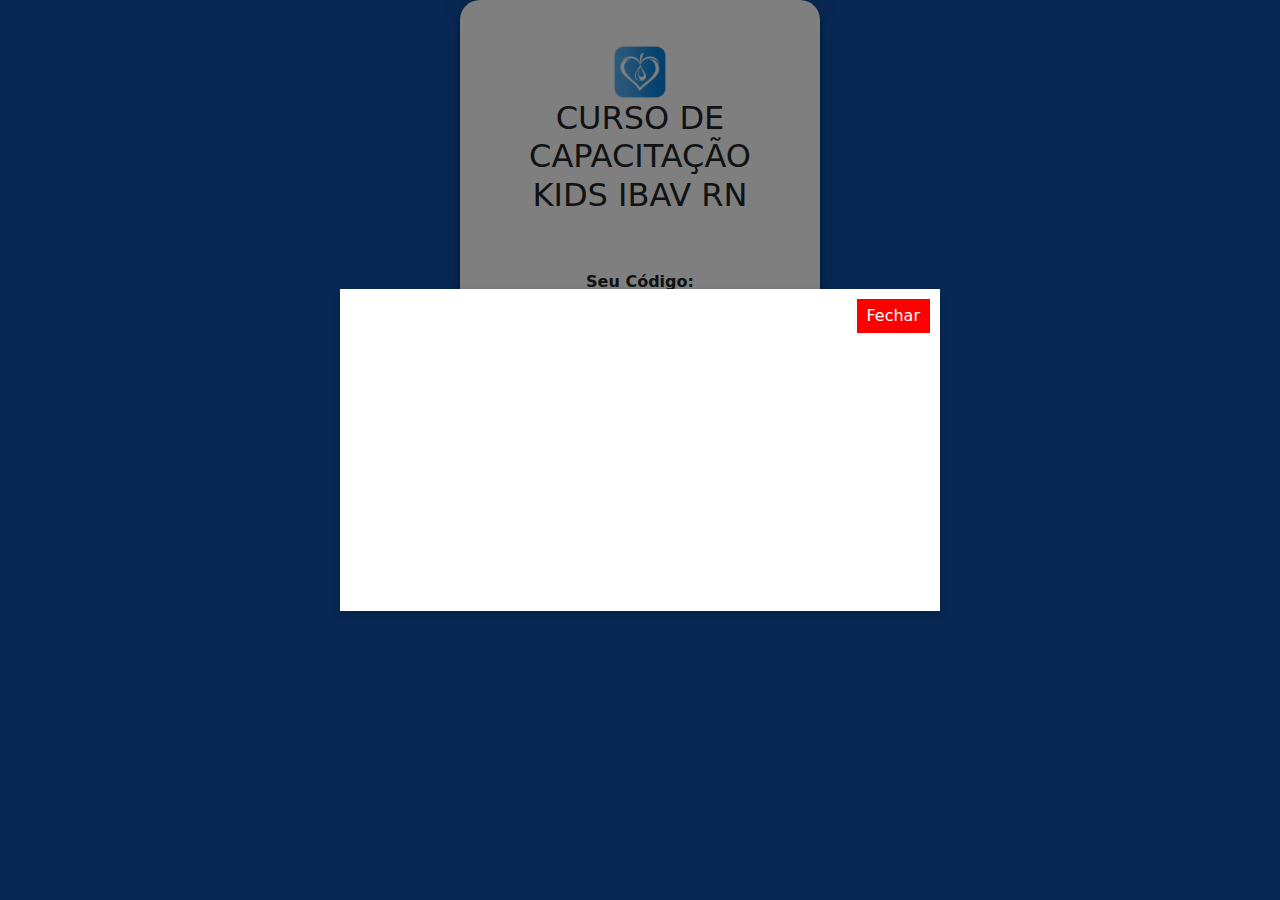
<file: index.html>
<!DOCTYPE html>
<html lang="en">
<head>
  <meta charset="UTF-8">
  <title>Sistema de Verificação</title>
  <link rel="stylesheet" href="./style.css">
  <meta name="viewport" content="width=device-width, initial-scale=1">
  <link href="https://cdn.jsdelivr.net/npm/bootstrap@5.3.3/dist/css/bootstrap.min.css" rel="stylesheet" integrity="sha384-QWTKZyjpPEjISv5WaRU9OFeRpok6YctnYmDr5pNlyT2bRjXh0JMhjY6hW+ALEwIH" crossorigin="anonymous">
  
  <style>
    img {
      width: 20%;
      height: 20%;
      margin: auto;
    }

    /* Estilos básicos para o popup */
    #videoPopup {
      display: none;
      position: fixed;
      top: 50%;
      left: 50%;
      transform: translate(-50%, -50%);
      width: 80%;
      max-width: 600px;
      background-color: white;
      box-shadow: 0 4px 8px rgba(0, 0, 0, 0.2);
      z-index: 1000;
    }

    #videoPopup iframe {
      width: 100%;
      height: 315px;
    }

    #overlay {
      display: none;
      position: fixed;
      top: 0;
      left: 0;
      width: 100%;
      height: 100%;
      background-color: rgba(0, 0, 0, 0.5);
      z-index: 500;
    }

    .closeBtn {
      position: absolute;
      top: 10px;
      right: 10px;
      background-color: red;
      color: white;
      border: none;
      padding: 5px 10px;
      cursor: pointer;
    }
  </style>
</head>
<body>

<!-- Popup de vídeo do YouTube -->
<div id="overlay"></div>
<div id="videoPopup">
    <button class="closeBtn" id="closePopup">Fechar</button>
    <iframe id="youtubeVideo" src="" frameborder="0" allow="accelerometer; autoplay; clipboard-write; encrypted-media; gyroscope; picture-in-picture" allowfullscreen></iframe>
</div>

<script>
    function showPopup() {
        document.getElementById('youtubeVideo').src = "https://www.youtube.com/embed/n2xwTxSdsxw";
        document.getElementById('videoPopup').style.display = 'block';
        document.getElementById('overlay').style.display = 'block';
    }

    function closePopup() {
        document.getElementById('videoPopup').style.display = 'none';
        document.getElementById('overlay').style.display = 'none';
        document.getElementById('youtubeVideo').src = "";
    }

    document.addEventListener('DOMContentLoaded', function() {
        showPopup();
    });

    document.getElementById('closePopup').addEventListener('click', closePopup);
    document.getElementById('overlay').addEventListener('click', closePopup);
</script>

<script src="https://cdn.jsdelivr.net/npm/@popperjs/core@2.11.6/dist/umd/popper.min.js" integrity="sha384-oBqDVmMz4fnFO9gybBud7TlRbs/ic4AwGcFZOxg5DpPt8EgeUIgIwzjWfXQKWA3" crossorigin="anonymous"></script>
<script src="https://cdn.jsdelivr.net/npm/bootstrap@5.3.3/dist/js/bootstrap.min.js" integrity="sha384-QWTKZyjpPEjISv5WaRU9OFeRpok6YctnYmDr5pNlyT2bRjXh0JMhjY6hW+ALEwIH" crossorigin="anonymous"></script>

<script>
    // CRIAR UM array DE 100 USUARIOS objects
		var users = [
			{username: "admin", password: "464JK", message: "O senhor Jackson herbert de sousa e silva, Concluiu o Curso de Capacitação Kids da igreja batista agua viva do rio grande do norte no dia 04/05/2024 e está Capacitado para exercer tal função.<a href='https://drive.google.com/file/d/1enj4aE-ZgfXk3Uvy7uMK2e_5B-uYtNLa/view?usp=sharing'>Baixe Aqui seu Certificado</a>"}, // Jackson herbert de sousa e silva...
			{username: "admin", password: "6BJGX", message: "A senhora Princila da Silva Negreiros, Concluiu o Curso de Capacitação Kids da igreja batista agua viva do rio grande do norte no dia 04/05/2024 e está Capacitado para exercer tal função.<a href='https://drive.google.com/file/d/1KGV2kB2LEqyMVQQQ4YrZbUe6LjwVPXv4/view?usp=sharing'>Baixe Aqui seu Certificado</a>"}, // Princila da Silva Negreiros...
			{username: "admin", password: "0NXKW", message: "A senhora Sabrina Ellen de Lima, Concluiu o Curso de Capacitação Kids da igreja batista agua viva do rio grande do norte no dia 04/05/2024 e está Capacitado para exercer tal função.<a href='https://drive.google.com/file/d/159Tqjt4DfIu8wTC_3kEbM4IWt0gyKLbt/view?usp=sharing'>Baixe Aqui seu Certificado</a>"}, // Sabrina Ellen de Lima...
			{username: "admin", password: "1L4HQ", message: "A senhora Beatriz Sthefany do Nascimento Bezerra, Concluiu o Curso de Capacitação Kids da igreja batista agua viva do rio grande do norte no dia 04/05/2024 e está Capacitado para exercer tal função.<a href='https://drive.google.com/file/d/1ukeliA7Fzbu8QMBKWPKAYoUVqdfknJex/view?usp=sharing'>Baixe Aqui seu Certificado</a>"}, // Beatriz Sthefany do Nascimento Bezerra...
			{username: "admin", password: "86BN2", message: "A senhora Raquel Cristina Silva de Medeiros, Concluiu o Curso de Capacitação Kids da igreja batista agua viva do rio grande do norte no dia 04/05/2024 e está Capacitado para exercer tal função.<a href='https://drive.google.com/file/d/1Bny2-yUyErLDr7OyOjymrL4moPedTzlo/view?usp=sharing'>Baixe Aqui seu Certificado</a>"}, // Raquel Cristina Silva de Medeiros...
			{username: "admin", password: "6WWLR", message: "A senhora Mercia Rayssa Estevam da silva, Concluiu o Curso de Capacitação Kids da igreja batista agua viva do rio grande do norte no dia 04/05/2024 e está Capacitado para exercer tal função.<a href='https://drive.google.com/file/d/1bEEKij83kFNZLlf5KoPG7JCuYz-tX_k3/view?usp=sharing'>Baixe Aqui seu Certificado</a>"}, // Mercia Rayssa Estevam da silva...
			{username: "admin", password: "5ADTZ", message: "A senhora Raíssa Cláudia da Silva Mata, Concluiu o Curso de Capacitação Kids da igreja batista agua viva do rio grande do norte no dia 04/05/2024 e está Capacitado para exercer tal função.<a href='https://drive.google.com/file/d/1CQJXYX1UOCibPdnskp_eBLoeqig9_noG/view?usp=sharing'>Baixe Aqui seu Certificado</a>"}, // Raíssa Cláudia da Silva Mata...
			{username: "admin", password: "3EJO7", message: "A senhora Mônica porfirio da Silva Nascimento, Concluiu o Curso de Capacitação Kids da igreja batista agua viva do rio grande do norte no dia 04/05/2024 e está Capacitado para exercer tal função.<a href='https://drive.google.com/file/d/1JldYR9Y4lmafxSk2otNlcRMjmanEAG9u/view?usp=sharing'>Baixe Aqui seu Certificado</a>"}, // Mônica porfirio da Silva Nascimento...
			{username: "admin", password: "9C8J1", message: "A senhora Dayanny Ellen da Silva costa, Concluiu o Curso de Capacitação Kids da igreja batista agua viva do rio grande do norte no dia 04/05/2024 e está Capacitado para exercer tal função.<a href='https://drive.google.com/file/d/1mV3XOSCJKFzbt-_ysxSPF4H3ZFioIZd6/view?usp=sharing'>Baixe Aqui seu Certificado</a>"}, // Dayanny Ellen da Silva costa...
			{username: "admin", password: "722B1", message: "A senhora Eliete Evangelista Barbosa da silva , Concluiu o Curso de Capacitação Kids da igreja batista agua viva do rio grande do norte no dia 04/05/2024 e está Capacitado para exercer tal função.<a href='https://drive.google.com/file/d/1kxWFgbeiC7W7PHOeagy-9NcryS7dbOO1/view?usp=sharing'>Baixe Aqui seu Certificado</a>"}, // Eliete Evangelista Barbosa da silva ...
			{username: "admin", password: "4VXKL", message: "A senhora Eridilane Raiane Fonseca da Silva, Concluiu o Curso de Capacitação Kids da igreja batista agua viva do rio grande do norte no dia 04/05/2024 e está Capacitado para exercer tal função.<a href='https://drive.google.com/file/d/1-bis1q1K_lnjpBfh6kbCRrL1q7-dSUOe/view?usp=sharing'>Baixe Aqui seu Certificado</a>"}, // Eridilane Raiane Fonseca da Silva...
			{username: "admin", password: "4uzwe", message: "A senhora Maria Celyane Victor da Costa, Concluiu o Curso de Capacitação Kids da igreja batista agua viva do rio grande do norte no dia 04/05/2024 e está Capacitado para exercer tal função.<a href='https://drive.google.com/file/d/1vP6teirYbovUB-Be0l7-kTY-kZaJRD2V/view?usp=sharing'>Baixe Aqui seu Certificado</a>"}, // Maria Celyane Victor da Costa...
			{username: "admin", password: "1m6il", message: "A senhora Jacyara da Silva souza, Concluiu o Curso de Capacitação Kids da igreja batista agua viva do rio grande do norte no dia 04/05/2024 e está Capacitado para exercer tal função.<a href='https://drive.google.com/file/d/1UU66E1QH9lTmVl6-pYIfjivxAYAwtPcS/view?usp=sharing'>Baixe Aqui seu Certificado</a>"}, // Jacyara da Silva souza...
			{username: "admin", password: "9lpau", message: "A senhora Gabriela Maria Macedo Rodrigues, Concluiu o Curso de Capacitação Kids da igreja batista agua viva do rio grande do norte no dia 04/05/2024 e está Capacitado para exercer tal função.<a href='https://drive.google.com/file/d/15N2bTcHQWLmL8MlqLo1FVw-C5sknl1PC/view?usp=sharing'>Baixe Aqui seu Certificado</a>"}, // Gabriela Maria Macedo Rodrigues...
			{username: "admin", password: "6pkh0", message: "A senhora Cristiane Oliveira de Souza Santana , Concluiu o Curso de Capacitação Kids da igreja batista agua viva do rio grande do norte no dia 04/05/2024 e está Capacitado para exercer tal função.<a href='https://drive.google.com/file/d/1uQpjd98cmRaHJQ0yPNdKNFFFsBUgWxTe/view?usp=sharing'>Baixe Aqui seu Certificado</a>"}, // Cristiane Oliveira de Souza Santana ...
			{username: "admin", password: "2cj27", message: "A senhora Jheniffer Oliveira, Concluiu o Curso de Capacitação Kids da igreja batista agua viva do rio grande do norte no dia 04/05/2024 e está Capacitado para exercer tal função.<a href='https://drive.google.com/file/d/1T_4zOXepPLOsjBV5z0qmDiwhOuaedrtw/view?usp=sharing'>Baixe Aqui seu Certificado</a>"}, // Jheniffer Oliveira ...
			{username: "admin", password: "1f4kz", message: "A senhora Vitória Ferreira Felisberto, Concluiu o Curso de Capacitação Kids da igreja batista agua viva do rio grande do norte no dia 04/05/2024 e está Capacitado para exercer tal função.<a href='https://drive.google.com/file/d/13tJQCGJudJGMK7usmL2m1qaEyXYw5T2z/view?usp=sharing'>Baixe Aqui seu Certificado</a>"}, // Vitória Ferreira Felisberto...
			{username: "admin", password: "768r7", message: "A senhora Daniella Karla Bezerra de Oliveira, Concluiu o Curso de Capacitação Kids da igreja batista agua viva do rio grande do norte no dia 04/05/2024 e está Capacitado para exercer tal função.<a href='https://drive.google.com/file/d/1k0izgs-DuP0qyZHa0gX8ENan5Sg_vUUh/view?usp=sharing'>Baixe Aqui seu Certificado</a>"}, // Daniella Karla Bezerra de Oliveira...
			{username: "admin", password: "2ry59", message: "A senhora Iraci Gomes da Silva Gabriel , Concluiu o Curso de Capacitação Kids da igreja batista agua viva do rio grande do norte no dia 04/05/2024 e está Capacitado para exercer tal função.<a href='https://drive.google.com/file/d/1LUIaYEwkG5_dkmNfJX-At_r0ThkJa-Ro/view?usp=sharing'>Baixe Aqui seu Certificado</a>"}, // Iraci Gomes da Silva Gabriel ...
			{username: "admin", password: "6du2y", message: "A senhora Catiana Horacio de Lima, Concluiu o Curso de Capacitação Kids da igreja batista agua viva do rio grande do norte no dia 04/05/2024 e está Capacitado para exercer tal função.<a href='https://drive.google.com/file/d/1dELztMzHN7Xz_NEw_-A-KWjN2fKdMGo6/view?usp=sharing'>Baixe Aqui seu Certificado</a>"}, // Catiana Horacio de Lima...
			{username: "admin", password: "31v7d", message: "A senhora Julia Costa Nunes , Concluiu o Curso de Capacitação Kids da igreja batista agua viva do rio grande do norte no dia 04/05/2024 e está Capacitado para exercer tal função.<a href='https://drive.google.com/file/d/18iJ_h2W_WPwjTa9QDzCVyJrjIjILJ6Ar/view?usp=sharing'>Baixe Aqui seu Certificado</a>"}, // Julia Costa Nunes ...
			{username: "admin", password: "4NAFER", message: "A senhora Ana Karla Fernandes da Silva Souza, Concluiu o Curso de Capacitação Kids da igreja batista agua viva do rio grande do norte no dia 04/05/2024 e está Capacitado para exercer tal função.<a href='https://drive.google.com/file/d/1wwJ7Mlw1yodX3ART7-NeZ8voxWGi6naB/view?usp=sharing'>Baixe Aqui seu Certificado</a>"}, // Ana Karla Fernandes da Silva Souza...
			{username: "admin", password: "0phv8", message: "A senhora Cíntia de Souza Silva , Concluiu o Curso de Capacitação Kids da igreja batista agua viva do rio grande do norte no dia 04/05/2024 e está Capacitado para exercer tal função.<a href='https://drive.google.com/file/d/1Og3OKooBsxb1EGoAzUcTJ6Qtvt0O7wIN/view?usp=sharing'>Baixe Aqui seu Certificado</a>"}, // Cíntia de Souza Silva ...
			{username: "admin", password: "0pf8b", message: "O senhor Paulo Enrique de lima Silva, Concluiu o Curso de Capacitação Kids da igreja batista agua viva do rio grande do norte no dia 04/05/2024 e está Capacitado para exercer tal função.<a href='https://drive.google.com/file/d/17eO0hbFWoYoqgXxyWUzhLzWVETbvP3kJ/view?usp=sharing'>Baixe Aqui seu Certificado</a>"}, // Paulo Enrique de lima Silva...
			{username: "admin", password: "1udda", message: "A senhora Ana carla de medeiros batista, Concluiu o Curso de Capacitação Kids da igreja batista agua viva do rio grande do norte no dia 04/05/2024 e está Capacitado para exercer tal função.<a href='https://drive.google.com/file/d/1z7g7YIgy4YU5KitPJDsFSK4MP4t3Ap8x/view?usp=sharing'>Baixe Aqui seu Certificado</a>"}, // Ana carla de medeiros batista...
			{username: "admin", password: "6FRSU", message: "A senhora Kesia Cardoso Silva , Concluiu o Curso de Capacitação Kids da igreja batista agua viva do rio grande do norte no dia 04/05/2024 e está Capacitado para exercer tal função.<a href='https://drive.google.com/file/d/1_f67w7EEDSUelps1nWoFhhbWCviSpg9c/view?usp=sharing'>Baixe Aqui seu Certificado</a>"}, // Kesia Cardoso Silva ...
			{username: "admin", password: "0KS9U", message: "A senhora Daciane Nascimento de Paula, Concluiu o Curso de Capacitação Kids da igreja batista agua viva do rio grande do norte no dia 04/05/2024 e está Capacitado para exercer tal função.<a href='https://drive.google.com/file/d/1nQl7EOSQ-UiUTfONJGyj48LqlEtAhEzh/view?usp=sharing'>Baixe Aqui seu Certificado</a>"}, // Daciane Nascimento de Paula...
			{username: "admin", password: "88ORC", message: "A senhora Nayara regina santino da silva, Concluiu o Curso de Capacitação Kids da igreja batista agua viva do rio grande do norte no dia 04/05/2024 e está Capacitado para exercer tal função.<a href='https://drive.google.com/file/d/1PlVl8HC7sY22bc4jHr5vJUI0EO9h-YvN/view?usp=sharing'>Baixe Aqui seu Certificado</a>"}, // Nayara regina santino da silva...
			{username: "admin", password: "52TRG", message: "A senhora Cintia Rocha Godoi, Concluiu o Curso de Capacitação Kids da igreja batista agua viva do rio grande do norte no dia 04/05/2024 e está Capacitado para exercer tal função.<a href='https://drive.google.com/file/d/16QSc1yR-4atRh-cL-lWIe1NUccWii1w2/view?usp=sharing'>Baixe Aqui seu Certificado</a>"}, // Cintia Rocha Godoi...
			{username: "admin", password: "57KEI", message: "A senhora Jaciléia Pereira Ramalho Brito , Concluiu o Curso de Capacitação Kids da igreja batista agua viva do rio grande do norte no dia 04/05/2024 e está Capacitado para exercer tal função.<a href='https://drive.google.com/file/d/14HFTt1UILqv81fLaDv1wjl4NT73JTXvb/view?usp=sharing'>Baixe Aqui seu Certificado</a>"}, // Jaciléia Pereira Ramalho Brito ...
			{username: "admin", password: "7USPI", message: "A senhora Vanessa Galvão Santos , Concluiu o Curso de Capacitação Kids da igreja batista agua viva do rio grande do norte no dia 04/05/2024 e está Capacitado para exercer tal função.<a href='https://drive.google.com/file/d/1oOovYMVuzCvFy0zPcY0BQsruit0Urx2R/view?usp=sharing'>Baixe Aqui seu Certificado</a>"}, // Vanessa Galvão Santos ...
			{username: "admin", password: "06LX5", message: "A senhora Ivete Aparecida Teixeira Santana Rocha, Concluiu o Curso de Capacitação Kids da igreja batista agua viva do rio grande do norte no dia 04/05/2024 e está Capacitado para exercer tal função.<a href='https://drive.google.com/file/d/1ujSJ6DJ8qQTfHBtzMNf0AVB3Ts29W6ac/view?usp=sharing'>Baixe Aqui seu Certificado</a>"}, // Ivete Aparecida Teixeira Santana Rocha...
			{username: "admin", password: "1GDEG", message: "A senhora Ana Paula de Medeiros, Concluiu o Curso de Capacitação Kids da igreja batista agua viva do rio grande do norte no dia 04/05/2024 e está Capacitado para exercer tal função.<a href='https://drive.google.com/file/d/1GHxm0mnvQMCxARmvWfuwPuPjy2Vz5OJt/view?usp=sharing'>Baixe Aqui seu Certificado</a>"}, // Ana Paula de Medeiros...
			{username: "admin", password: "pass34", message: "A senhora Ana Delia Lenzi, Concluiu o Curso de Capacitação Kids da igreja batista agua viva do rio grande do norte no dia 04/05/2024 e está Capacitado para exercer tal função.<a href='https://drive.google.com/file/d/1GE_Rkqr9Fb9mUSSh2KJ-UBQwuJT22GjN/view?usp=sharing'>Baixe Aqui seu Certificado</a>"}, // Ana Delia Lenzi...
			{username: "admin", password: "29MN2", message: "A senhora Eliane aparecida Moreira Ribeiro , Concluiu o Curso de Capacitação Kids da igreja batista agua viva do rio grande do norte no dia 04/05/2024 e está Capacitado para exercer tal função.<a href='https://drive.google.com/file/d/1ES038EOrfrWnFKlYegsZldupLUoBj8P_/view?usp=sharing'>Baixe Aqui seu Certificado</a>"}, // Eliane aparecida Moreira Ribeiro ...
			{username: "admin", password: "5ZM3G", message: "A senhora Alexandra da Silva pelicer, Concluiu o Curso de Capacitação Kids da igreja batista agua viva do rio grande do norte no dia 04/05/2024 e está Capacitado para exercer tal função.<a href='https://drive.google.com/file/d/1VsdnsNfbe0HKYkWB4Tgyx2l0PNGJYrtP/view?usp=sharing'>Baixe Aqui seu Certificado</a>"}, // Alexandra da Silva pelicer...
			{username: "admin", password: "53TUN", message: "A senhora Vanessa França da Mata, Concluiu o Curso de Capacitação Kids da igreja batista agua viva do rio grande do norte no dia 04/05/2024 e está Capacitado para exercer tal função.<a href='https://drive.google.com/file/d/1JrOMQ3VGyJftky_mT5inhhxkJ8VTIiPK/view?usp=sharing'>Baixe Aqui seu Certificado</a>"}, // Vanessa França da Mata...
			{username: "admin", password: "7VOT8", message: "A senhora Márcia Marinalva da silva Medeiros, Concluiu o Curso de Capacitação Kids da igreja batista agua viva do rio grande do norte no dia 04/05/2024 e está Capacitado para exercer tal função.<a href='https://drive.google.com/file/d/1o3hArdwbA6jCR1dzjU-VN6SY8D93wTpV/view?usp=sharing'>Baixe Aqui seu Certificado</a>"}, // Márcia Marinalva da silva Medeiros...
			{username: "admin", password: "428WO", message: "A senhora Andréia Maria de Sá Silva , Concluiu o Curso de Capacitação Kids da igreja batista agua viva do rio grande do norte no dia 04/05/2024 e está Capacitado para exercer tal função.<a href='https://drive.google.com/file/d/1sSa2A9P8gKnq2sauRC2UqCvoVkXFyMYD/view?usp=sharing'>Baixe Aqui seu Certificado</a>"}, // Andréia Maria de Sá Silva ...
			{username: "admin", password: "6KB7H", message: "A senhora Patricia Aparecida de Godoi Lima, Concluiu o Curso de Capacitação Kids da igreja batista agua viva do rio grande do norte no dia 04/05/2024 e está Capacitado para exercer tal função.<a href='https://drive.google.com/file/d/1xbeBO1RJJA36skkJ7QadwzBfCRxi_n_i/view?usp=sharing'>Baixe Aqui seu Certificado</a>"}, // Patricia Aparecida de Godoi Lima...
			{username: "admin", password: "1K2OL", message: "A senhora Edilaine de Almeida Silva liotti, Concluiu o Curso de Capacitação Kids da igreja batista agua viva do rio grande do norte no dia 04/05/2024 e está Capacitado para exercer tal função.<a href='https://drive.google.com/file/d/1y-fEw-834dwmhwa2wzDBpyj8iv5CpLZl/view?usp=sharing'>Baixe Aqui seu Certificado</a>"}, // Edilaine de Almeida Silva liotti...
			{username: "admin", password: "9EPRU", message: "A senhora Jeciane de Almeida evangelista Rodrigues, Concluiu o Curso de Capacitação Kids da igreja batista agua viva do rio grande do norte no dia 04/05/2024 e está Capacitado para exercer tal função.<a href='https://drive.google.com/file/d/1td_qWAT54yGh0vkaKqiUkhl6yKTLaFzn/view?usp=sharing'>Baixe Aqui seu Certificado</a>"}, // Jeciane de Almeida evangelista Rodrigues...
			{username: "admin", password: "33DDB", message: "A senhora Gilclecia Rafael de Medeiros germano, Concluiu o Curso de Capacitação Kids da igreja batista agua viva do rio grande do norte no dia 04/05/2024 e está Capacitado para exercer tal função.<a href='https://drive.google.com/file/d/1Dv-hXec-vZi0154E7oVmkIDeSGQv2TT-/view?usp=sharing'>Baixe Aqui seu Certificado</a>"}, // Gilclecia Rafael de Medeiros germano...
			{username: "admin", password: "pass44", message: "A senhora Cinthia Fidelis Clemente, Concluiu o Curso de Capacitação Kids da igreja batista agua viva do rio grande do norte no dia 04/05/2024 e está Capacitado para exercer tal função.<a href='https://drive.google.com/file/d/1A5iGcXgwX-f9n1ETrnTThntSdwAN-em2/view?usp=sharing'>Baixe Aqui seu Certificado</a>"}, // Cinthia Fidelis Clemente...
			{username: "admin", password: "6U204", message: "A senhora Iara batista Texeira Santana , Concluiu o Curso de Capacitação Kids da igreja batista agua viva do rio grande do norte no dia 04/05/2024 e está Capacitado para exercer tal função.<a href='https://drive.google.com/file/d/12bMg3b66cG8AMu3ytglrgf2V64gqOyX2/view?usp=sharing'>Baixe Aqui seu Certificado</a>"}, // Iara batista Texeira Santana ...
			{username: "admin", password: "8WP0P", message: "A senhora Elaine Cristina Silva dias, Concluiu o Curso de Capacitação Kids da igreja batista agua viva do rio grande do norte no dia 04/05/2024 e está Capacitado para exercer tal função.<a href='https://drive.google.com/file/d/1kj_7ly9lfFF5HgLItL5PzGerN6ct6u6l/view?usp=sharing'>Baixe Aqui seu Certificado</a>"}, // Elaine Cristina Silva dias...
			{username: "admin", password: "771SH", message: "A senhora Ana Flavia de Sousa Silva, Concluiu o Curso de Capacitação Kids da igreja batista agua viva do rio grande do norte no dia 04/05/2024 e está Capacitado para exercer tal função.<a href='https://drive.google.com/file/d/1BnZfEwEJtWvFcM2w7glWZ0lkJL6y3GtL/view?usp=sharing'>Baixe Aqui seu Certificado</a>"}, // Ana Flavia de Sousa Silva...
			{username: "admin", password: "3ZE3K", message: "A senhora Juliana Alves de Souza, Concluiu o Curso de Capacitação Kids da igreja batista agua viva do rio grande do norte no dia 04/05/2024 e está Capacitado para exercer tal função.<a href='https://drive.google.com/file/d/1GM1sp9tQfkZ6Rklt_xC1OKagxMxe9hlK/view?usp=sharing'>Baixe Aqui seu Certificado</a>"}, // Juliana Alves de Souza...
			{username: "admin", password: "3YBO7", message: "A senhora Francisca Menezes Alves, Concluiu o Curso de Capacitação Kids da igreja batista agua viva do rio grande do norte no dia 04/05/2024 e está Capacitado para exercer tal função.<a href='https://drive.google.com/file/d/15iWVheY9YGmwGK0FuNrYjSUyr6eX3jr2/view?usp=sharing'>Baixe Aqui seu Certificado</a>"}, // Francisca Menezes Alves...
			{username: "admin", password: "2BTW4", message: "A senhora Thays Aparecida dos Santos, Concluiu o Curso de Capacitação Kids da igreja batista agua viva do rio grande do norte no dia 04/05/2024 e está Capacitado para exercer tal função.<a href='https://drive.google.com/file/d/1lFULsoa2Oai69oEDGFT5oSUrnjQfQbP9/view?usp=sharing'>Baixe Aqui seu Certificado</a>"}, // Thays Aparecida dos Santos...	
			{username: "admin", password: "2RM9P", message: "A senhora Rosana Aparecida dos Santos, Concluiu o Curso de Capacitação Kids da igreja batista agua viva do rio grande do norte no dia 04/05/2024 e está Capacitado para exercer tal função.<a href='https://drive.google.com/file/d/1fr_a9gUyXx4uyVSwxRhqruv-Ex01xuGV/view?usp=sharing'>Baixe Aqui seu Certificado</a>"}, // Rosana Aparecida dos Santos...
			{username: "admin", password: "8TU2S", message: "A senhora Diane do Nascimento , Concluiu o Curso de Capacitação Kids da igreja batista agua viva do rio grande do norte no dia 04/05/2024 e está Capacitado para exercer tal função.<a href='https://drive.google.com/file/d/1W2hSCB_GTknHEZ_BI_HsWeuGQ-SdSGOc/view?usp=sharing'>Baixe Aqui seu Certificado</a>"}, // Diane do Nascimento ...
			{username: "admin", password: "99YTF", message: "A senhora Suelen Marques Lucena Benedicto, Concluiu o Curso de Capacitação Kids da igreja batista agua viva do rio grande do norte no dia 04/05/2024 e está Capacitado para exercer tal função.<a href='https://drive.google.com/file/d/1tnxrIN5tTgpFQImKaWxiPct5ihT3Grse/view?usp=sharing'>Baixe Aqui seu Certificado</a>"}, // Suelen Marques Lucena Benedicto...
			{username: "admin", password: "8NK65", message: "A senhora Tarcísia Cecília Venância Fonseca, Concluiu o Curso de Capacitação Kids da igreja batista agua viva do rio grande do norte no dia 04/05/2024 e está Capacitado para exercer tal função.<a href='https://drive.google.com/file/d/19E8TOLc3qfM1oBwG8ziTXKVCyU5Urc0c/view?usp=sharing'>Baixe Aqui seu Certificado</a>"}, // Tarcísia Cecília Venância Fonseca...
			{username: "admin", password: "93B4U", message: "A senhora Débora Martins coelho de Sousa, Concluiu o Curso de Capacitação Kids da igreja batista agua viva do rio grande do norte no dia 04/05/2024 e está Capacitado para exercer tal função.<a href='https://drive.google.com/file/d/19dmGOWpgV69DgmMSij0rGS9RZa_rpuzD/view?usp=sharing'>Baixe Aqui seu Certificado</a>"}, // Débora Martins coelho de Sousa...
			{username: "admin", password: "test", message: "A senhora Mayara Julyete ferreira Souza, Concluiu o Curso de Capacitação Kids da igreja batista agua viva do rio grande do norte no dia 04/05/2024 e está Capacitado para exercer tal função.<a href='https://drive.google.com/file/d/1SsuLQtJvE7vENGink2yhdn8guBohlkE-/view?usp=sharing'>Baixe Aqui seu Certificado</a>"}, // Mayara Julyete ferreira Souza...
			{username: "admin", password: "464J1", message: "A senhora Marlete jesus de Oliveira, Concluiu o Curso de Capacitação Kids da igreja batista agua viva do rio grande do norte no dia 04/05/2024 e está Capacitado para exercer tal função.<a href='https://drive.google.com/file/d/12gdaxGQsZ-HL5k8pTNX7QaeZMSndwgFc/view?usp=sharing'>Baixe Aqui seu Certificado</a>"}, // Marlete jesus de Oliveira...
			{username: "admin", password: "6BJGH", message: "A senhora Josiele sabrina araujo e Silva, Concluiu o Curso de Capacitação Kids da igreja batista agua viva do rio grande do norte no dia 04/05/2024 e está Capacitado para exercer tal função.<a href='https://drive.google.com/file/d/1R32ml5nD5jJLiBSaaCigf7NfYvqC-kmE/view?usp=sharing'>Baixe Aqui seu Certificado</a>"}, // Josiele sabrina araujo e Silva... 
			{username: "admin", password: "0NXKX", message: "A senhora Jhenifer Nascimento , Concluiu o Curso de Capacitação Kids da igreja batista agua viva do rio grande do norte no dia 04/05/2024 e está Capacitado para exercer tal função.<a href='https://drive.google.com/file/d/1ppCN2Y3ze-czk5mPqfjyggqEJnLWGZ2E/view?usp=sharing'>Baixe Aqui seu Certificado</a>"}, // Jhenifer Nascimento ...
			{username: "admin", password: "1LH90", message: "O senhor Wallison pina Gonçalves, Concluiu o Curso de Capacitação Kids da igreja batista agua viva do rio grande do norte no dia 04/05/2024 e está Capacitado para exercer tal função.<a href='https://drive.google.com/file/d/1FEbmTj4eeubS14_HPNxvA0m9YsjRkRot/view?usp=sharing'>Baixe Aqui seu Certificado</a>"}, // Wallison pina Gonçalves...
			{username: "admin", password: "86B66", message: "A senhora Renata Silva, Concluiu o Curso de Capacitação Kids da igreja batista agua viva do rio grande do norte no dia 04/05/2024 e está Capacitado para exercer tal função.<a href='https://drive.google.com/file/d/1Y7Zjw1AOjzWX8U_39ujX1zh46fmW9t90/view?usp=sharing'>Baixe Aqui seu Certificado</a>"}, // Renata Silva...
			{username: "admin", password: "6WWX", message: "A senhora Nadja magner silva , Concluiu o Curso de Capacitação Kids da igreja batista agua viva do rio grande do norte no dia 04/05/2024 e está Capacitado para exercer tal função.<a href='https://drive.google.com/file/d/1a6ie_9pbbnDeKJuh7iEM_iK_Hsrqt3bm/view?usp=sharing'>Baixe Aqui seu Certificado</a>"}, // Nadja magner silva ...
			{username: "admin", password: "5ADTX", message: "A senhora Natannah silva, Concluiu o Curso de Capacitação Kids da igreja batista agua viva do rio grande do norte no dia 04/05/2024 e está Capacitado para exercer tal função.<a href='https://drive.google.com/file/d/1XIFEb3gQx4SBgrglYKgpHOjlJwPlxO2b/view?usp=sharing'>Baixe Aqui seu Certificado</a>"}, // Natannah silva...
			{username: "admin", password: "3EJOX", message: "A senhora Genilda Francisca de Souza, Concluiu o Curso de Capacitação Kids da igreja batista agua viva do rio grande do norte no dia 04/05/2024 e está Capacitado para exercer tal função.<a href='https://drive.google.com/file/d/1d_DAqU4gyvB6z7V_YHxkFve6ca-rrdCr/view?usp=sharing'>Baixe Aqui seu Certificado</a>"}, // Genilda Francisca de Souza...
			{username: "admin", password: "9C8JX", message: "A senhora Joyce Rafaela Monteiro montelo, Concluiu o Curso de Capacitação Kids da igreja batista agua viva do rio grande do norte no dia 04/05/2024 e está Capacitado para exercer tal função.<a href='https://drive.google.com/file/d/1RqML_dJZ4_2q3ohFSpb09VYbebK3DCCD/view?usp=sharing'>Baixe Aqui seu Certificado</a>"}, // Joyce Rafaela Monteiro montelo...
			{username: "admin", password: "722BX", message: "O senhor Josiel Serafim de Souza Borges, Concluiu o Curso de Capacitação Kids da igreja batista agua viva do rio grande do norte no dia 04/05/2024 e está Capacitado para exercer tal função.<a href='https://drive.google.com/file/d/1xy72QT9UTk67KZH2ki40WcZf4ttGLgJo/view?usp=sharing'>Baixe Aqui seu Certificado</a>"}, // Josiel Serafim de Souza Borges...
			{username: "admin", password: "4VXX", message: "A senhora Cristiane Oliveira de Souza Santana, Concluiu o Curso de Capacitação Kids da igreja batista agua viva do rio grande do norte no dia 04/05/2024 e está Capacitado para exercer tal função.<a href='https://drive.google.com/file/d/11xsI5kO561F1529Fo3eI4cvlPrYzEc3_/view?usp=sharing'>Baixe Aqui seu Certificado</a>"}, // Cristiane Oliveira de Souza Santana...
			{username: "admin", password: "4MADR", message: "A senhora Josiane de Souza Borges, Concluiu o Curso de Capacitação Kids da igreja batista agua viva do rio grande do norte no dia 04/05/2024 e está Capacitado para exercer tal função.<a href='https://drive.google.com/file/d/1uXLyOcfLxg5yKQiswtkMs7Px54VJ2l9T/view?usp=sharing'>Baixe Aqui seu Certificado</a>"}, // Josiane de Souza Borges...
			{username: "admin", password: "1m6i2", message: "A senhora Genilda Francisca de Souza, Concluiu o Curso de Capacitação Kids da igreja batista agua viva do rio grande do norte no dia 04/05/2024 e está Capacitado para exercer tal função.<a href='https://drive.google.com/file/d/1QVs9WmZLkpamBJQ8ihhVtu3yd5AND92M/view?usp=sharing'>Baixe Aqui seu Certificado</a>"}, // Genilda Francisca de Souza...
			{username: "admin", password: "98pa1", message: "A senhora Elianeide Delmiro oliveira, Concluiu o Curso de Capacitação Kids da igreja batista agua viva do rio grande do norte no dia 04/05/2024 e está Capacitado para exercer tal função.<a href='https://drive.google.com/file/d/1uYdsMONoua9-rdlHpYIZrtewdFLCAQ99/view?usp=sharing'>Baixe Aqui seu Certificado</a>"}, // Elianeide Delmiro oliveira...
			{username: "admin", password: "6pkh2", message: "A senhora Sofia Filiciano, Concluiu o Curso de Capacitação Kids da igreja batista agua viva do rio grande do norte no dia 04/05/2024 e está Capacitado para exercer tal função.<a href='https://drive.google.com/file/d/1pF8hOPdvb-jsESK07W6rNdjyStnFo_sh/view?usp=sharing'>Baixe Aqui seu Certificado</a>"}, // Sofia Filiciano...
			{username: "admin", password: "2cj21", message: "A senhora Thaís Fernanda Borges, Concluiu o Curso de Capacitação Kids da igreja batista agua viva do rio grande do norte no dia 04/05/2024 e está Capacitado para exercer tal função.<a href='https://drive.google.com/file/d/1GQiap1ZWxMDdr4jolbWP1dKVULPnCPsn/view?usp=sharing'>Baixe Aqui seu Certificado</a>"}, // Thaís Fernanda Borges...
			{username: "admin", password: "1f4k1", message: "A senhora Lenilda Oliveira Santana, Concluiu o Curso de Capacitação Kids da igreja batista agua viva do rio grande do norte no dia 04/05/2024 e está Capacitado para exercer tal função.<a href='https://drive.google.com/file/d/1ncd3SUxHKn5ASG5DSemRxDZcyKsTY_ep/view?usp=sharing'>Baixe Aqui seu Certificado</a>"}, // Lenilda Oliveira Santana...
			{username: "admin", password: "768r9", message: "A senhora Danila Barreto de Souza, Concluiu o Curso de Capacitação Kids da igreja batista agua viva do rio grande do norte no dia 04/05/2024 e está Capacitado para exercer tal função.<a href='https://drive.google.com/file/d/1V1_n3UWFJDvK0h4UIA4AH0WyFGP2SMne/view?usp=sharing'>Baixe Aqui seu Certificado</a>"}, // Danila Barreto de Souza...
			{username: "admin", password: "2ry51", message: "A senhora Mayara do nascimento de Almeida, Concluiu o Curso de Capacitação Kids da igreja batista agua viva do rio grande do norte no dia 04/05/2024 e está Capacitado para exercer tal função.<a href='https://drive.google.com/file/d/1sLm5nwH8VsCetLg-5Yss4TridlXOSIQ7/view?usp=sharing'>Baixe Aqui seu Certificado</a>"}, // Mayara do nascimento de Almeida...
			{username: "admin", password: "6du22", message: "A senhora Jacilene Pereira Ramalho, Concluiu o Curso de Capacitação Kids da igreja batista agua viva do rio grande do norte no dia 04/05/2024 e está Capacitado para exercer tal função.<a href='https://drive.google.com/file/d/1fgoLSFPTQyu5GN7_esqfkT4YB4c3ZNlH/view?usp=sharing'>Baixe Aqui seu Certificado</a>"}, // Jacilene Pereira Ramalho...
			{username: "admin", password: "31v72", message: "A senhora Jaqueline Moreira da Silva, Concluiu o Curso de Capacitação Kids da igreja batista agua viva do rio grande do norte no dia 04/05/2024 e está Capacitado para exercer tal função.<a href='https://drive.google.com/file/d/1Ao12d2owekEdknJUneoJx6FFOBUS8gQW/view?usp=sharing'>Baixe Aqui seu Certificado</a>"}, // Jaqueline Moreira da Silva...
			{username: "admin", password: "3m282", message: "A senhora Jusciara Borges da Silva, Concluiu o Curso de Capacitação Kids da igreja batista agua viva do rio grande do norte no dia 04/05/2024 e está Capacitado para exercer tal função.<a href='https://drive.google.com/file/d/1RwAHqomgl88e_c3WuVos80VomY-FD7_I/view?usp=sharing'>Baixe Aqui seu Certificado</a>"}, // Jusciara Borges da Silva...
			{username: "admin", password: "22hv8", message: "A senhora Josiane Caetano dos anjos, Concluiu o Curso de Capacitação Kids da igreja batista agua viva do rio grande do norte no dia 04/05/2024 e está Capacitado para exercer tal função.<a href='https://drive.google.com/file/d/14t0Hv1n3bF-Ir7Ls6ahVNwH8fJ5ImpEc/view?usp=sharing'>Baixe Aqui seu Certificado</a>"}, // Josiane Caetano dos anjos...
			{username: "admin", password: "02f8b", message: "A senhora Eline damasceno, Concluiu o Curso de Capacitação Kids da igreja batista agua viva do rio grande do norte no dia 04/05/2024 e está Capacitado para exercer tal função.<a href='https://drive.google.com/file/d/1_Ym07RvlsydTP4t6mmYbQy5Ibsh7s7dJ/view?usp=sharing'>Baixe Aqui seu Certificado</a>"}, // Eline damasceno...
			{username: "admin", password: "122da", message: "A senhora Deidiane Souza Silva, Concluiu o Curso de Capacitação Kids da igreja batista agua viva do rio grande do norte no dia 04/05/2024 e está Capacitado para exercer tal função.<a href='https://drive.google.com/file/d/1bAFqbl7Azh5rU6P0UhKdBDKnpq16hVzG/view?usp=sharing'>Baixe Aqui seu Certificado</a>"}, // Deidiane Souza Silva...	
			{username: "admin", password: "6FRSUX", message: "O senhor Rick Jones Alexandre da Silva, Concluiu o Curso de Capacitação Kids da igreja batista agua viva do rio grande do norte no dia 04/05/2024 e está Capacitado para exercer tal função.<a href='https://drive.google.com/file/d/1YDNIbfZ9BFOeDKGidaLbU4zXrn0AiFL0/view?usp=sharing'>Baixe Aqui seu Certificado</a>"}, // Rick Jones Alexandre da Silva...
			{username: "admin", password: "0KS9X2", message: "O senhor Alefe David Xavier da Silva, Concluiu o Curso de Capacitação Kids da igreja batista agua viva do rio grande do norte no dia 04/05/2024 e está Capacitado para exercer tal função.<a href='https://drive.google.com/file/d/19r_8nhJ0UgChKdjoQoXgms7gCeK7PLSL/view?usp=sharing'>Baixe Aqui seu Certificado</a>"}, // Alefe David Xavier da Silva...
			{username: "admin", password: "88ORCX", message: "A senhora Xaiane Anunciação Silva, Concluiu o Curso de Capacitação Kids da igreja batista agua viva do rio grande do norte no dia 04/05/2024 e está Capacitado para exercer tal função.<a href='https://drive.google.com/file/d/1gEQ3_q7KGbqmh9muulZ2bz2Vb8WLg9--/view?usp=sharing'>Baixe Aqui seu Certificado</a>"}, // Xaiane Anunciação Silva...
			{username: "admin", password: "52TRGX", message: "A senhora Jeniffer Carolina Lima Barra, Concluiu o Curso de Capacitação Kids da igreja batista agua viva do rio grande do norte no dia 04/05/2024 e está Capacitado para exercer tal função.<a href='https://drive.google.com/file/d/1m3Mwj-LHBbPWUPk248kpM2P_B8pYFY94/view?usp=sharing'>Baixe Aqui seu Certificado</a>"}, // Jeniffer Carolina Lima Barra...
			{username: "admin", password: "57KEX5", message: "A senhora Lidiane Jéssica Nunes da Silva, Concluiu o Curso de Capacitação Kids da igreja batista agua viva do rio grande do norte no dia 04/05/2024 e está Capacitado para exercer tal função.<a href='https://drive.google.com/file/d/1-H9DfCkquUIkYHJjDyxJBqHAwgoI-f3a/view?usp=sharing'>Baixe Aqui seu Certificado</a>"}, // Lidiane Jéssica Nunes da Silva...
			{username: "admin", password: "7USPX6", message: "A senhora Dayane Pinheiro do Monte, Concluiu o Curso de Capacitação Kids da igreja batista agua viva do rio grande do norte no dia 04/05/2024 e está Capacitado para exercer tal função.<a href='https://drive.google.com/file/d/1d1E2eVro6_Boy9mcpFJYXv3oYc1RlBVf/view?usp=sharing'>Baixe Aqui seu Certificado</a>"}, // Dayane Pinheiro do Monte...
			{username: "admin", password: "06LX51", message: "A senhora Fabiana Silva de Araújo, Concluiu o Curso de Capacitação Kids da igreja batista agua viva do rio grande do norte no dia 04/05/2024 e está Capacitado para exercer tal função.<a href='https://drive.google.com/file/d/1D8f4XOgFSpX-EyKVaNGvSUFFDQmAbSkY/view?usp=sharing'>Baixe Aqui seu Certificado</a>"}, // Fabiana Silva de Araújo...
			{username: "admin", password: "1GDEGX", message: "A senhora Maciana Sampaio de Araújo, Concluiu o Curso de Capacitação Kids da igreja batista agua viva do rio grande do norte no dia 04/05/2024 e está Capacitado para exercer tal função.<a href='https://drive.google.com/file/d/1SVKLXtr50BBS3YgV8hH-WFafs4LoHz9v/view?usp=sharing'>Baixe Aqui seu Certificado</a>"}, // Maciana Sampaio de Araújo...
			{username: "admin", password: "pass34X", message: "A senhora Carolina Souza Barretk, Concluiu o Curso de Capacitação Kids da igreja batista agua viva do rio grande do norte no dia 04/05/2024 e está Capacitado para exercer tal função.<a href='https://drive.google.com/file/d/1LQLT9ijJKe_LVlHqUFc9MnX2TBtvI1jE/view?usp=sharing'>Baixe Aqui seu Certificado</a>"}, // Carolina Souza Barretk...
			{username: "admin", password: "29XNN", message: "A senhora Marlete Jesus de Oliveira, Concluiu o Curso de Capacitação Kids da igreja batista agua viva do rio grande do norte no dia 04/05/2024 e está Capacitado para exercer tal função.<a href='https://drive.google.com/file/d/1nWnIICJ575SKCNhCp4Hhcc6utNrm1-2b/view?usp=sharing'>Baixe Aqui seu Certificado</a>"}, // Marlete Jesus de Oliveira...
			{username: "admin", password: "5ZM3GX", message: "A senhora Jamylly Yasmim Da Silva Gomes, Concluiu o Curso de Capacitação Kids da igreja batista agua viva do rio grande do norte no dia 04/05/2024 e está Capacitado para exercer tal função.<a href='https://drive.google.com/file/d/1V-PF6SILCR1G_pcrtVBE2WIEOsF6AhJb/view?usp=sharing'>Baixe Aqui seu Certificado</a>"}, // Jamylly Yasmim Da Silva Gomes...
			{username: "admin", password: "53TUX2", message: "A senhora Júlia da Silva Araujo, Concluiu o Curso de Capacitação Kids da igreja batista agua viva do rio grande do norte no dia 04/05/2024 e está Capacitado para exercer tal função.<a href='https://drive.google.com/file/d/1uFJAx72m0n3EWl3Z3m34s3STA4JNkI09/view?usp=sharing'>Baixe Aqui seu Certificado</a>"}, // Júlia da Silva Araujo...
			{username: "admin", password: "7XOT83", message: "A senhora Waleska Maria dias gomes, Concluiu o Curso de Capacitação Kids da igreja batista agua viva do rio grande do norte no dia 04/05/2024 e está Capacitado para exercer tal função.<a href='https://drive.google.com/file/d/1pIaXaHZ7yAj8IL5N_QKYr5YTSnbohaCN/view?usp=sharing'>Baixe Aqui seu Certificado</a>"}, // Waleska Maria dias gomes...
			{username: "admin", password: "4XWO4", message: "A senhora Ariely nascimento de oliveira, Concluiu o Curso de Capacitação Kids da igreja batista agua viva do rio grande do norte no dia 04/05/2024 e está Capacitado para exercer tal função.<a href='https://drive.google.com/file/d/1MM2ruh312yKH44Ys8KDSpw38_mbwrykh/view?usp=sharing'>Baixe Aqui seu Certificado</a>"}, // Ariely nascimento de oliveira...
			{username: "admin", password: "6X3X5", message: "A senhora Liliane Calo Trindade, Concluiu o Curso de Capacitação Kids da igreja batista agua viva do rio grande do norte no dia 04/05/2024 e está Capacitado para exercer tal função.<a href='https://drive.google.com/file/d/1PdkmiYFoIUPWfU8yEJn-ZPa9JQSOxEHs/view?usp=sharing'>Baixe Aqui seu Certificado</a>"}, // Liliane Calo Trindade...
			{username: "admin", password: "1K2XX", message: "O senhor Deyvid Italo dos Santos Marques, Concluiu o Curso de Capacitação Kids da igreja batista agua viva do rio grande do norte no dia 04/05/2024 e está Capacitado para exercer tal função.<a href='https://drive.google.com/file/d/143mvWrbOvsPKgkjFxvgQ-Idj1GQ2CwPJ/view?usp=sharing'>Baixe Aqui seu Certificado</a>"}, // Deyvid Italo dos Santos Marques...
			{username: "admin", password: "9EPRU7", message: "A senhora Jennifer Barreto Euzébio, Concluiu o Curso de Capacitação Kids da igreja batista agua viva do rio grande do norte no dia 04/05/2024 e está Capacitado para exercer tal função.<a href='https://drive.google.com/file/d/15uCi0XSHPWACbXScI6Hd_jUd0sphEdWV/view?usp=sharing'>Baixe Aqui seu Certificado</a>"}, // Jennifer Barreto Euzébio...
			{username: "admin", password: "901x", message: "A senhora cristina corrêa da silva macedo, Concluiu o Curso de Capacitação Kids da igreja batista agua viva do rio grande do norte no dia 04/05/2024 e está Capacitado para exercer tal função.<a href='https://drive.google.com/file/d/1YCQb0kySrm59oyjJgKO-ee6hkQr4YPjG/view?usp=sharing'>Baixe Aqui seu Certificado</a>"}, // Cristina corrêa da silva macedo
			{username: "admin", password: "902x", message: "A senhora Caroline serra, Concluiu o Curso de Capacitação Kids da igreja batista agua viva do rio grande do norte no dia 04/05/2024 e está Capacitado para exercer tal função.<a href='https://drive.google.com/file/d/1GhnouheQgggI_uqPkgKZ0yrpppN0bJs0/view?usp=sharing'>Baixe Aqui seu Certificado</a>"}, // Caroline serra...
			{username: "admin", password: "903x", message: "A senhora Ana ravena, Concluiu o Curso de Capacitação Kids da igreja batista agua viva do rio grande do norte no dia 04/05/2024 e está Capacitado para exercer tal função.<a href='https://drive.google.com/file/d/1JEGOLhb27gP2icHHShKkyD9wxyeT7bRO/view?usp=sharing'>Baixe Aqui seu Certificado</a>"}, // Ana ravena...
			{username: "admin", password: "904x", message: "A senhora Anna clara, Concluiu o Curso de Capacitação Kids da igreja batista agua viva do rio grande do norte no dia 04/05/2024 e está Capacitado para exercer tal função.<a href='https://drive.google.com/file/d/1oPG4wVPtiQzk05pP2prreBCqJWLwP_BA/view?usp=sharing'>Baixe Aqui seu Certificado</a>"}, // Anna clara...
			{username: "admin", password: "905x", message: "A senhora Evelyn de souza, Concluiu o Curso de Capacitação Kids da igreja batista agua viva do rio grande do norte no dia 04/05/2024 e está Capacitado para exercer tal função.<a href='https://drive.google.com/file/d/1GqDy3J4M4pp_pkbq0iyLcUNXYZF2MyLw/view?usp=sharing'>Baixe Aqui seu Certificado</a>"}, // Evelyn de souza...
			{username: "admin", password: "906x", message: "A senhora Eliza campelo, Concluiu o Curso de Capacitação Kids da igreja batista agua viva do rio grande do norte no dia 04/05/2024 e está Capacitado para exercer tal função.<a href='https://drive.google.com/file/d/1GT1EDMgYB0uQs8Ug6cLXCvvkZZyOs695/view?usp=sharing'>Baixe Aqui seu Certificado</a>"}, // Eliza campelo...
			{username: "admin", password: "907x", message: "A senhora Elenice, Concluiu o Curso de Capacitação Kids da igreja batista agua viva do rio grande do norte no dia 04/05/2024 e está Capacitado para exercer tal função.<a href='https://drive.google.com/file/d/14gNSs2YiKT_6r1Y9VJ1RuMkt-OOmRMg8/view?usp=sharing'>Baixe Aqui seu Certificado</a>"}, // Elenice...
			{username: "admin", password: "908", message: "O senhor José roberto, Concluiu o Curso de Capacitação Kids da igreja batista agua viva do rio grande do norte no dia 04/05/2024 e está Capacitado para exercer tal função.<a href='https://drive.google.com/file/d/1eWFaFAWjAM3YERj29piyd_aMk-8xLX0k/view?usp=sharing'>Baixe Aqui seu Certificado</a>"}, // José roberto...
			{username: "admin", password: "909x", message: "A senhora Jarlene, Concluiu o Curso de Capacitação Kids da igreja batista agua viva do rio grande do norte no dia 04/05/2024 e está Capacitado para exercer tal função.<a href='https://drive.google.com/file/d/1brtGr1cq9RgObyu1pMKTFWDxeGvB789K/view?usp=sharing'>Baixe Aqui seu Certificado</a>"}, // Jarlene...
			{username: "admin", password: "910x", message: "A senhora Jessica suelen, Concluiu o Curso de Capacitação Kids da igreja batista agua viva do rio grande do norte no dia 04/05/2024 e está Capacitado para exercer tal função.<a href='https://drive.google.com/file/d/12RiNSPoJ_HbWkvyPRxrWuKzG88t3kcIk/view?usp=sharing'>Baixe Aqui seu Certificado</a>"}, // Jessuca suelen...
			{username: "admin", password: "911x", message: "A senhora Maria Iasmin, Concluiu o Curso de Capacitação Kids da igreja batista agua viva do rio grande do norte no dia 04/05/2024 e está Capacitado para exercer tal função.<a href='https://drive.google.com/file/d/1T18RfUJ3q3NYehzAX8L9TG_kpY49p83s/view?usp=sharing'>Baixe Aqui seu Certificado</a>"}, // Maria Iasmin...
			{username: "admin", password: "912x", message: "A senhora Quiteria, Concluiu o Curso de Capacitação Kids da igreja batista agua viva do rio grande do norte no dia 04/05/2024 e está Capacitado para exercer tal função.<a href='https://drive.google.com/file/d/1OzP5VsodOv3HOB0qW4fBjgA-rGY1jRAS/view?usp=sharing'>Baixe Aqui seu Certificado</a>"}, // Quiteria...
			{username: "admin", password: "913x", message: "A senhora Raquel magalhaes, Concluiu o Curso de Capacitação Kids da igreja batista agua viva do rio grande do norte no dia 04/05/2024 e está Capacitado para exercer tal função.<a href='https://drive.google.com/file/d/1D4FAmkgJpvD_Hia6GI9DP0W_XhzeUGS9/view?usp=sharing'>Baixe Aqui seu Certificado</a>"}, // Raquel magalhaes...
			{username: "admin", password: "914x", message: "A senhora Regineide maria, Concluiu o Curso de Capacitação Kids da igreja batista agua viva do rio grande do norte no dia 04/05/2024 e está Capacitado para exercer tal função.<a href='https://drive.google.com/file/d/1XGPykkPCtiAVA3BwkGU8ZQIRHDf4toJ8/view?usp=sharing'>Baixe Aqui seu Certificado</a>"}, // Regineide maria...
			{username: "admin", password: "915x", message: "A senhora Simara silva, Concluiu o Curso de Capacitação Kids da igreja batista agua viva do rio grande do norte no dia 04/05/2024 e está Capacitado para exercer tal função.<a href='https://drive.google.com/file/d/1DWfgkKRsPq1sbA1SpOynY2XXrm0gVSft/view?usp=sharing'>Baixe Aqui seu Certificado</a>"}, // Simara silva...
			{username: "admin", password: "916x", message: "A senhora Thuanny Ramalho, Concluiu o Curso de Capacitação Kids da igreja batista agua viva do rio grande do norte no dia 04/05/2024 e está Capacitado para exercer tal função.<a href='https://drive.google.com/file/d/1Ly-tLm2HhhbD8Q_1Nawefq3IKgxGEST1/view?usp=sharing'>Baixe Aqui seu Certificado</a>"}, // Thuanny Ramalho...
			{username: "admin", password: "917x", message: "A senhora Thais dos santos, Concluiu o Curso de Capacitação Kids da igreja batista agua viva do rio grande do norte no dia 04/05/2024 e está Capacitado para exercer tal função.<a href='https://drive.google.com/file/d/184eWQ2ZyEWBlf6IbXg4XkyMkmlKqm6j4/view?usp=sharing'>Baixe Aqui seu Certificado</a>"}, // Thais dos santos...
			{username: "admin", password: "xtz22", message: "A senhora Diane do Nascimento, Concluiu o Curso de Capacitação Kids da igreja batista agua viva do rio grande do norte no dia 04/05/2024 e está Capacitado para exercer tal função.<a href='https://drive.google.com/file/d/1giSMXl8-5jqwORWdGZ7lgIMch-36zy1z/view?usp=sharing'>Baixe Aqui seu Certificado</a>"}, // Diane do Nascimento...
			{username: "admin", password: "919x", message: "A senhora XXX, Concluiu o Curso de Capacitação Kids da igreja batista agua viva do rio grande do norte no dia 04/05/2024 e está Capacitado para exercer tal função.<a href='#'>Baixe Aqui seu Certificado</a>"}, // NOME DA PESSOA...
			{username: "admin", password: "922X", message: "A senhora Vania Tardone, Concluiu o Curso de Capacitação Kids da igreja batista agua viva do rio grande do norte no dia 04/05/2024 e está Capacitado para exercer tal função.<a href='https://drive.google.com/file/d/1II4nv9ydskvu_qDUis6LRJd8Iv8nzN8E/view?usp=drive_link'>Baixe Aqui seu Certificado</a>"}, // NOME DA PESSOA...
			{username: "admin", password: "9332X", message: "A senhora Anna Clara Ramalho da Silva, Concluiu o Curso de Capacitação Kids da igreja batista agua viva do rio grande do norte no dia 04/05/2024 e está Capacitado para exercer tal função.<a href='https://drive.google.com/file/d/1Ed03NYhUPlGmJ-80iLa7QCUN3lgupynp/view?usp=drive_link'>Baixe Aqui seu Certificado</a>"}, // ANA...
			{username: "admin", password: "TXG5", message: "A senhora ELIANA DELMIRO SILVA, Concluiu o Curso de Capacitação Kids da igreja batista agua viva do rio grande do norte no dia 04/05/2024 e está Capacitado para exercer tal função.<a href='https://drive.google.com/file/d/11cAhD3smNPRTZyd-RWLJYEbXACc9PY_5/view?usp=sharing'>Baixe Aqui seu Certificado</a>"}, // NOME DA PESSOA...
			{username: "admin", password: "TXG7", message: "A senhora Caroline serra de oliveira, Concluiu o Curso de Capacitação Kids da igreja batista agua viva do rio grande do norte no dia 04/05/2024 e está Capacitado para exercer tal função.<a href='https://drive.google.com/file/d/1wrk4ixdx3HOQIMqWOY5QRspsm32Rh3E9/view?usp=sharing'>Baixe Aqui seu Certificado</a>"}, // E...
			{username: "admin", password: "TXG9", message: "A senhora Simara Silva Souza Santos, Concluiu o Curso de Capacitação Kids da igreja batista agua viva do rio grande do norte no dia 04/05/2024 e está Capacitado para exercer tal função.<a href='https://drive.google.com/file/d/1aIt_P2LvPAbUqVvDntbRuDGhVkt5X4XF/view?usp=sharing'>Baixe Aqui seu Certificado</a>"}, // CAROLINE...
			{username: "admin", password: "TXG55", message: "A senhora Dayane Oliveira Moreira, Concluiu o Curso de Capacitação Kids da igreja batista agua viva do rio grande do norte no dia 04/05/2024 e está Capacitado para exercer tal função.<a href='https://drive.google.com/file/d/1e2pWB9_Iu3gsNTt4BwIus-QLVjHfdIHB/view?usp=sharing'>Baixe Aqui seu Certificado</a>"}, // SIMARA...
			{username: "admin", password: "TXG66", message: "A senhora Celiane bispo Souza Rocha, Concluiu o Curso de Capacitação Kids da igreja batista agua viva do rio grande do norte no dia 04/05/2024 e está Capacitado para exercer tal função.<a href='https://drive.google.com/file/d/1loUzR8U3ZFFH_6D8sUyFbFYFAiZvJUyI/view?usp=sharing'>Baixe Aqui seu Certificado</a>"}, // CELIANE...
			{username: "admin", password: "TXG77", message: "A senhora Daiane Pereira de Lima Bernardes, Concluiu o Curso de Capacitação Kids da igreja batista agua viva do rio grande do norte no dia 04/05/2024 e está Capacitado para exercer tal função.<a href='https://drive.google.com/file/d/1_z4ghbVh1A4F3Tuv_qH7W9lFk7eaooaY/view?usp=sharing'>Baixe Aqui seu Certificado</a>"}, // DAIANA...
			{username: "admin", password: "TXG88", message: "A senhora Natália Cristina Moreira Martins, Concluiu o Curso de Capacitação Kids da igreja batista agua viva do rio grande do norte no dia 04/05/2024 e está Capacitado para exercer tal função.<a href='https://drive.google.com/file/d/1NmxBhpWis4EmYd4Reajx1JuwzFk13Tlr/view?usp=sharing'>Baixe Aqui seu Certificado</a>"}, // NATALIA CRISTINA...
			{username: "admin", password: "TXG99", message: "A senhora Barbara Chayene de Abreu santos, Concluiu o Curso de Capacitação Kids da igreja batista agua viva do rio grande do norte no dia 04/05/2024 e está Capacitado para exercer tal função.<a href='https://drive.google.com/file/d/1bUIXGHdmERVRGl3L2mZnn0826UChFTON/view?usp=sharing'>Baixe Aqui seu Certificado</a>"}, // BARBARA CHAY...
			{username: "admin", password: "VTP55", message: "A senhora Vitoria Lilian Dantas Pereira, Concluiu o Curso de Capacitação Kids da igreja batista agua viva do rio grande do norte no dia 04/05/2024 e está Capacitado para exercer tal função.<a href='https://drive.google.com/file/d/1hEq_EjUm-AShvUgqX4kSm0Chk55biw9D/view?usp=sharing'>Baixe Aqui seu Certificado</a>"}, // VITORIA LILIAN...
			{username: "admin", password: "JSC55", message: "A senhora Jéssica Suelen Rodrigues Paulino, Concluiu o Curso de Capacitação Kids da igreja batista agua viva do rio grande do norte no dia 04/05/2024 e está Capacitado para exercer tal função.<a href='https://drive.google.com/file/d/1xus_dRQEXpr9LhtV3pXGSEcvHNAulo2T/view?usp=sharing'>Baixe Aqui seu Certificado</a>"}, // JESSICA SUELLEN...
			{username: "admin", password: "DRD55", message: "A senhora Dara Deyse da Silva Carvalho, Concluiu o Curso de Capacitação Kids da igreja batista agua viva do rio grande do norte no dia 04/05/2024 e está Capacitado para exercer tal função.<a href='https://drive.google.com/file/d/1-Kk5WaZDSD1PExtuhoyBy6oxIcT2iIE_/view?usp=sharing'>Baixe Aqui seu Certificado</a>"}, // DARA...
			{username: "admin", password: "DRD577", message: "A senhora Ailly Moara da Silva Alves, Concluiu o Curso de Capacitação Kids da igreja batista agua viva do rio grande do norte no dia 04/05/2024 e está Capacitado para exercer tal função.<a href='https://drive.google.com/file/d/1oAe89ryllJeJ9-FW4-Hjtk28f1o3oINF/view?usp=sharing'>Baixe Aqui seu Certificado</a>"}, // DARA...
			
			
			// ADICIONAR USUARIOS AQUI...
		];

    function checkLogin() {
        var username = document.getElementById("username").value.toLowerCase();
        var password = document.getElementById("password").value;

        // Loop para procurar usuario
        for (var i = 0; i < users.length; i++) {
            if (username == users[i].username && password == users[i].password) {
                document.getElementById("message").innerHTML = users[i].message;
                break;
            }
        }

        // Mensagem de erro caso ocorra divergencia de dados inseridos
        if (i == users.length) {
            document.getElementById("message").innerHTML = "Os dados do apontado não consta no sistema";
        }
    }
</script>

<!-- Formulário para preenchimento de dados -->
<div class="login-page">
  <div class="form">
    <form id="loginForm">
      <img src="image.jpg" alt="Rounded Image">
      <h2 text-align="center">CURSO DE CAPACITAÇÃO KIDS IBAV RN</h2>
      
      <b><label hidden for="username">Seu Nome:</label><br></b>
      <input hidden type="text" id="username" name="username" value="admin" placeholder="Digite seu nome..."><br>
      <b><label for="password">Seu Código:</label><br></b>
      <input type="password" id="password" name="password" placeholder="Digite seu código..."><br>
      <input type="button" value="VERIFICAR" onclick="checkLogin()">
    </form>
    <p id="message"></p>
    <i><label>IBAV RN - Todos os Direitos Reservados © 2024</label><br></i>
  </div>
</div>
<!-- Formulário para preenchimento de dados -->

</body>
</html>
</file>
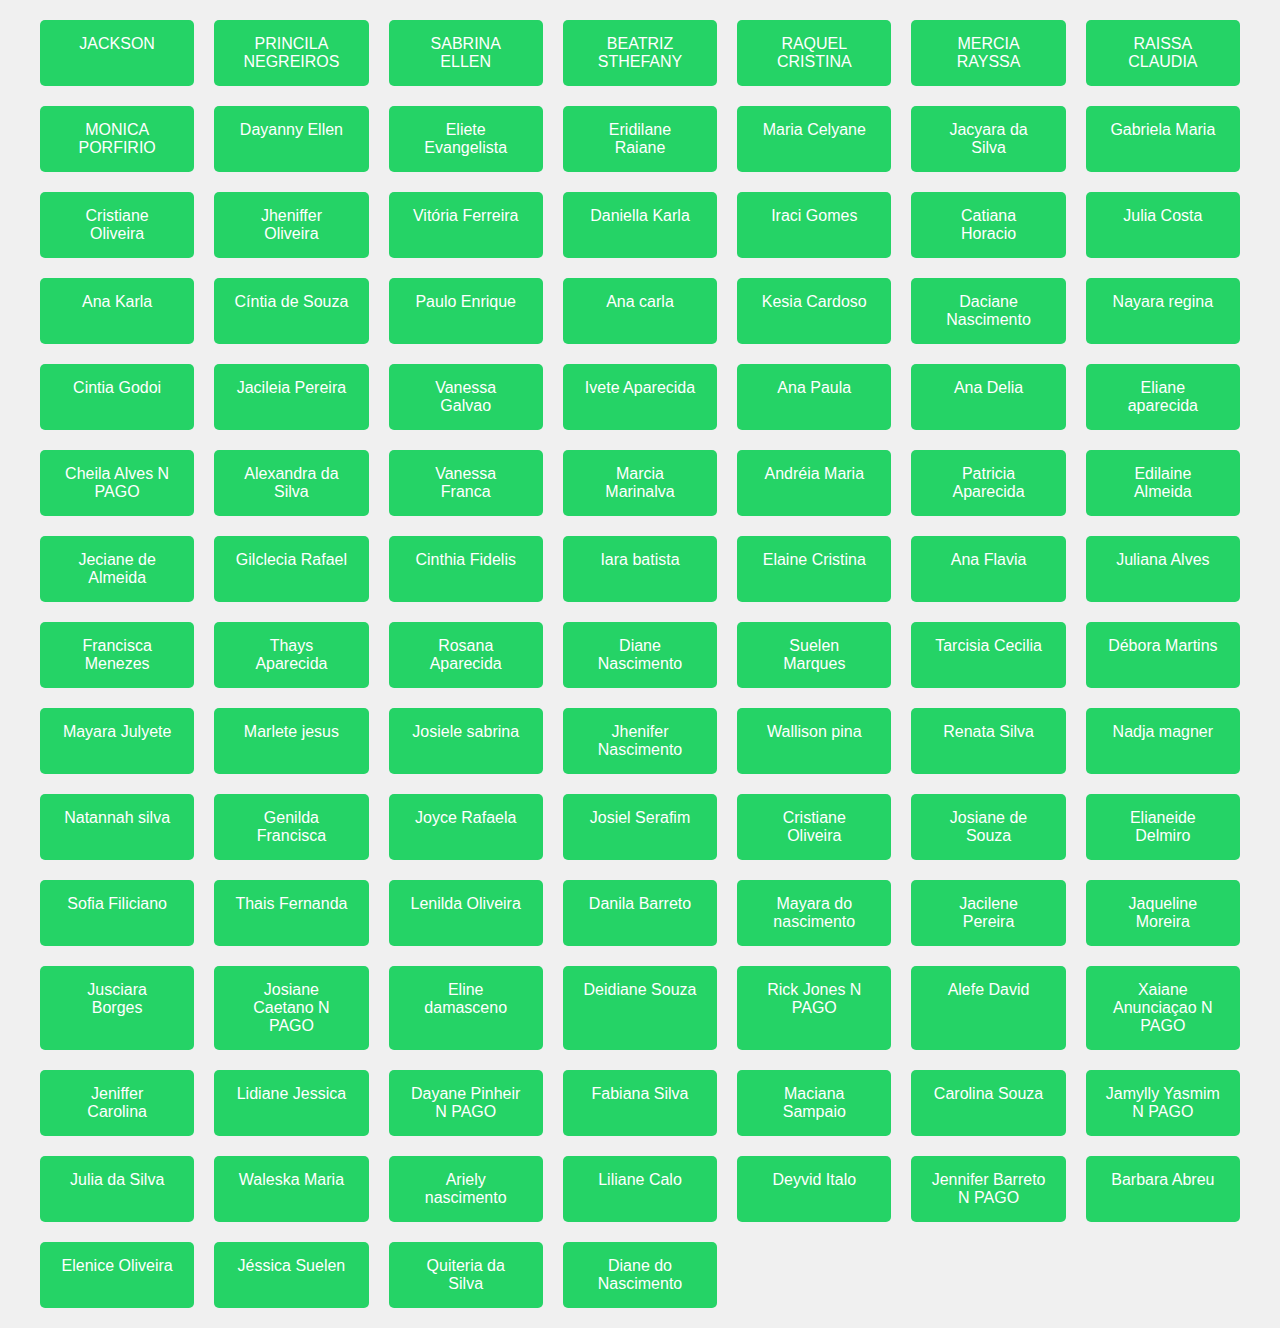
<file: adm2.html>
<!DOCTYPE html>
<html>
<head>
     <meta charset="UTF-8">
    <meta name="viewport" content="width=device-width, initial-scale=1.0">
    <title>Contato com Participantes</title>
    <style>
        body {
            font-family: Arial, sans-serif;
            margin: 0;
            padding: 0;
            display: flex;
            justify-content: center;
            align-items: center;
            min-height: 100vh;
            background-color: #f0f0f0;
        }
        .dashboard {
            display: grid;
            grid-template-columns: repeat(auto-fill, minmax(150px, 1fr));
            gap: 20px;
            padding: 20px;
            max-width: 1200px;
            width: 100%;
        }
        .whatsapp-button {
            background-color: #25d366;
            border: none;
            color: white;
            padding: 15px 20px;
            text-align: center;
            text-decoration: none;
            font-size: 16px;
            cursor: pointer;
            border-radius: 5px;
            transition: background-color 0.3s ease;
        }
        .whatsapp-button:hover {
            background-color: #1ebe57;
        }
        @media (max-width: 600px) {
            .whatsapp-button {
                font-size: 14px;
                padding: 12px 15px;
            }
        }
    </style>
</head>
<body>
    <div class="dashboard">
        <a href="https://wa.me/5584987468251?text=Ol%C3%A1+Jackson+herbert+de+sousa+e+silva%2Cc%C3%B3digo+%C3%A9%3A+464JK" class="whatsapp-button">JACKSON</a>
<a href="https://wa.me/5581993544720?text=Ol%C3%A1+Princila+da+Silva+Negreiros%2C+seu+c%C3%B3digo+%C3%A9%3A+6BJGX" class="whatsapp-button">PRINCILA NEGREIROS</a>
<a href="https://wa.me/5584994156706?text=Ol%C3%A1+Sabrina+Ellen+de+Lima+%2C+seu+c%C3%B3digo+%C3%A9%3A+0NXKW" class="whatsapp-button">SABRINA ELLEN</a>
<a href="https://wa.me/5584988710467?text=Ol%C3%A1+Beatriz+Sthefany%2C+seu+c%C3%B3digo+%C3%A9%3A+1L4HQ" class="whatsapp-button">BEATRIZ STHEFANY</a>
<a href="https://wa.me/5581995749903?text=Ol%C3%A1+Raquel+Cristina%2C+seu+c%C3%B3digo+%C3%A9%3A+86BN2" class="whatsapp-button">RAQUEL CRISTINA</a>
<a href="https://wa.me/5584987361627?text=Ol%C3%A1+Mercia+Rayssa%2C+seu+c%C3%B3digo+%C3%A9%3A+6WWLR" class="whatsapp-button">MERCIA RAYSSA</a>
<a href="https://wa.me/5584986055107?text=Ol%C3%A1+Ra%C3%ADssa+Cl%C3%A1udia%2C+seu+c%C3%B3digo+%C3%A9%3A+5ADTZ" class="whatsapp-button">RAISSA CLAUDIA</a>
<a href="https://wa.me/5584991028853?text=Ol%C3%A1+M%C3%B4nica+porfirio%2C+seu+c%C3%B3digo+%C3%A9%3A+3EJO7" class="whatsapp-button">MONICA PORFIRIO</a>
<a href="https://wa.me/5584988544932?text=Ol%C3%A1+Dayanny+Ellen%2C+seu+c%C3%B3digo+%C3%A9%3A+9C8J1" class="whatsapp-button">Dayanny Ellen</a>
<a href="https://wa.me/5584999809227?text=Ol%C3%A1+Eliete+Evangelista+Barbosa+da+silva%2C+seu+c%C3%B3digo+%C3%A9%3A+722B1" class="whatsapp-button">Eliete Evangelista</a>
<a href="https://wa.me/5584994508052?text=Ol%C3%A1+Eridilane+Raiane+Fonseca+da+Silva%2C+seu+c%C3%B3digo+%C3%A9%3A+4VXKL" class="whatsapp-button">Eridilane Raiane</a>
<a href="https://wa.me/5584991291216?text=Ol%C3%A1+Maria+Celyane+Victor+da+Costa%2C+seu+c%C3%B3digo+%C3%A9%3A+4uzwe" class="whatsapp-button">Maria Celyane</a>
<a href="https://wa.me/5584988379127?text=Ol%C3%A1+Jacyara+da+Silva+souza%2C+seu+c%C3%B3digo+%C3%A9%3A+1m6il" class="whatsapp-button">Jacyara da Silva</a>
<a href="https://wa.me/5575998501126?text=Ol%C3%A1+Gabriela+Maria+Macedo+Rodrigues%2C+seu+c%C3%B3digo+%C3%A9%3A+9lpau" class="whatsapp-button">Gabriela Maria</a>
<a href="https://wa.me/5575998783670?text=Ol%C3%A1+Cristiane+Oliveira+de+Souza+Santana%2C+seu+c%C3%B3digo+%C3%A9%3A+6pkh0" class="whatsapp-button">Cristiane Oliveira</a>
<a href="https://wa.me/5581981052912?text=Ol%C3%A1+Jheniffer+Oliveira%2C+seu+c%C3%B3digo+%C3%A9%3A+2cj27" class="whatsapp-button">Jheniffer Oliveira</a>
<a href="https://wa.me/5581983240658?text=Ol%C3%A1+Vit%C3%B3ria+Ferreira+Felisberto%2C+seu+c%C3%B3digo+%C3%A9%3A+1f4kz" class="whatsapp-button">Vitória Ferreira</a>
<a href="https://api.whatsapp.com/send?phone=5584987579583&text=Ol%C3%A1%20Daniella%20Karla,%20seu%20c%C3%B3digo%20%C3%A9:%20768r7" class="whatsapp-button">Daniella Karla</a>
<a href="https://wa.me/5584994664645?text=Ol%C3%A1+Iraci+Gomes+da+Silva+Gabriel%2C+seu+c%C3%B3digo+%C3%A9%3A+2ry59" class="whatsapp-button">Iraci Gomes</a>
<a href="https://wa.me/5584992007630?text=Ol%C3%A1+Catiana+Horacio+de+Lima%2C+seu+c%C3%B3digo+%C3%A9%3A+6du2y" class="whatsapp-button">Catiana Horacio</a>
<a href="https://wa.me/5584991546485?text=Ol%C3%A1+Julia+Costa+Nunes%2C+seu+c%C3%B3digo+%C3%A9%3A+31v7d" class="whatsapp-button">Julia Costa</a>
<a href="https://wa.me/5584994847945?text=Ol%C3%A1+Ana+Karla+Fernandes+da+Silva+Souza%2C+seu+c%C3%B3digo+%C3%A9%3A+4NAFER" class="whatsapp-button">Ana Karla</a>
<a href="https://wa.me/5584999535546?text=Ol%C3%A1+C%C3%ADntia+de+Souza+Silva%2C+seu+c%C3%B3digo+%C3%A9%3A+0phv8" class="whatsapp-button">Cíntia de Souza</a>
<a href="https://wa.me/5584996048527?text=Ol%C3%A1+Paulo+Enrique+de+lima+Silva%2C+seu+c%C3%B3digo+%C3%A9%3A+0pf8b" class="whatsapp-button">Paulo Enrique</a>
<a href="https://wa.me/5584994230768?text=Ol%C3%A1+Ana+carla+de+medeiros+batista%2C+seu+c%C3%B3digo+%C3%A9%3A+1udda" class="whatsapp-button">Ana carla</a>
<a href="https://wa.me/5584987027813?text=Ol%C3%A1+Kesia+Cardoso+Silva%2C+seu+c%C3%B3digo+%C3%A9%3A+6FRSU" class="whatsapp-button">Kesia Cardoso</a>
<a href="https://wa.me/5584994500991?text=Ol%C3%A1+Daciane+Nascimento+de+Paula%2C+seu+c%C3%B3digo+%C3%A9%3A+0KS9U" class="whatsapp-button">Daciane Nascimento</a>
<a href="https://wa.me/5584992314224?text=Ol%C3%A1+Nayara+regina+santino+da+silva%2C+seu+c%C3%B3digo+%C3%A9%3A+88ORC" class="whatsapp-button">Nayara regina</a>
<a href="https://wa.me/5511986927821?text=Ol%C3%A1+Cintia+Rocha+Godoi%2C+seu+c%C3%B3digo+%C3%A9%3A+52TRG" class="whatsapp-button">Cintia Godoi</a>
<a href="https://wa.me/5511957111690?text=Ol%C3%A1+Jacil%C3%A9ia+Pereira+Ramalho+Brito%2C+seu+c%C3%B3digo+%C3%A9%3A+57KEI" class="whatsapp-button">Jacileia Pereira</a>
<a href="https://wa.me/5511947109490?text=Ol%C3%A1+Vanessa+Galv%C3%A3o+Santos%2C+seu+c%C3%B3digo+%C3%A9%3A+7USPI" class="whatsapp-button">Vanessa Galvao</a>
<a href="https://wa.me/55119951332953?text=Ol%C3%A1+Ivete+Aparecida+Teixeira+Santana+Rocha%2C+seu+c%C3%B3digo+%C3%A9%3A+06LX5" class="whatsapp-button">Ivete Aparecida</a>
<a href="https://wa.me/5584996012063?text=Ol%C3%A1+Ana+Paula+de+Medeiros%2C+seu+c%C3%B3digo+%C3%A9%3A+1GDEG" class="whatsapp-button">Ana Paula</a>
<a href="https://wa.me/5511981020943?text=Ol%C3%A1+Ana+Delia+Lenzi%2C+seu+c%C3%B3digo+%C3%A9%3A+pass34" class="whatsapp-button">Ana Delia</a>
<a href="https://wa.me/5511952764468?text=Ol%C3%A1+Eliane+aparecida+Moreira+Ribeiro%2C+seu+c%C3%B3digo+%C3%A9%3A+29MN2" class="whatsapp-button">Eliane aparecida</a>
<a href="https://wa.me/5511968111106?text=Ol%C3%A1+Cheila+Alves+da+Silva%2C+seu+c%C3%B3digo+%C3%A9%3A+" class="whatsapp-button">Cheila Alves N PAGO</a>
<a href="https://wa.me/5511979912875?text=Ol%C3%A1+Alexandra+da+Silva+pelicer%2C+seu+c%C3%B3digo+%C3%A9%3A+5ZM3G" class="whatsapp-button">Alexandra da Silva</a>
<a href="https://wa.me/5511963086706?text=Ol%C3%A1+Vanessa+Fran%C3%A7a+da+Mata%2C+seu+c%C3%B3digo+%C3%A9%3A+53TUN" class="whatsapp-button">Vanessa Franca</a>
<a href="https://wa.me/5511953391384?text=Ol%C3%A1+M%C3%A1rcia+Marinalva+da+silva+Medeiros%2C+seu+c%C3%B3digo+%C3%A9%3A+7VOT8" class="whatsapp-button">Marcia Marinalva</a>
<a href="https://wa.me/5511937746502?text=Ol%C3%A1+Andr%C3%A9ia+Maria+de+S%C3%A1+Silva%2C+seu+c%C3%B3digo+%C3%A9%3A+428WO" class="whatsapp-button">Andréia Maria</a>
<a href="https://wa.me/5511930182258?text=Ol%C3%A1+Patricia+Aparecida+de+Godoi+Lima%2C+seu+c%C3%B3digo+%C3%A9%3A+6KB7H" class="whatsapp-button">Patricia Aparecida</a>
<a href="https://wa.me/5511946664999?text=Ol%C3%A1+Edilaine+de+Almeida+Silva+liotti%2C+seu+c%C3%B3digo+%C3%A9%3A+1K2OL" class="whatsapp-button">Edilaine Almeida</a>
<a href="https://wa.me/5511989770572?text=Ol%C3%A1+Jeciane+de+Almeida+evangelista+Rodrigues%2C+seu+c%C3%B3digo+%C3%A9%3A+9EPRU" class="whatsapp-button">Jeciane de Almeida</a>
<a href="https://wa.me/5584981835439?text=Ol%C3%A1+Gilclecia+Rafael+de+Medeiros+germano%2C+seu+c%C3%B3digo+%C3%A9%3A+33DDB" class="whatsapp-button">Gilclecia Rafael</a>
<a href="https://wa.me/5511988982720?text=Ol%C3%A1+Cinthia+Fidelis+Clemente%2C+seu+c%C3%B3digo+%C3%A9%3A+pass44" class="whatsapp-button">Cinthia Fidelis</a>
<a href="https://wa.me/5511959536571?text=Ol%C3%A1+Iara+batista+Texeira+Santana%2C+seu+c%C3%B3digo+%C3%A9%3A+6U204" class="whatsapp-button">Iara batista</a>
<a href="https://wa.me/5511982357256?text=Ol%C3%A1+Elaine+Cristina+Silva+dias%2C+seu+c%C3%B3digo+%C3%A9%3A+8WP0P" class="whatsapp-button">Elaine Cristina</a>
<a href="https://wa.me/5511959899112?text=Ol%C3%A1+Ana+Flavia+de+Sousa+Silva%2C+seu+c%C3%B3digo+%C3%A9%3A+771SH" class="whatsapp-button">Ana Flavia</a>
<a href="https://wa.me/5511977438396?text=Ol%C3%A1+Juliana+Alves+de+Souza%2C+seu+c%C3%B3digo+%C3%A9%3A+3ZE3K" class="whatsapp-button">Juliana Alves</a>
<a href="https://wa.me/5511950777519?text=Ol%C3%A1+Francisca+Menezes+Alves%2C+seu+c%C3%B3digo+%C3%A9%3A+3YBO7" class="whatsapp-button">Francisca Menezes</a>
<a href="https://wa.me/5541991023463?text=Ol%C3%A1+Thays+Aparecida+dos+Santos%2C+seu+c%C3%B3digo+%C3%A9%3A+2BTW4" class="whatsapp-button">Thays Aparecida</a>
<a href="https://wa.me/5511943628191?text=Ol%C3%A1+Rosana+Aparecida+dos+Santos%2C+seu+c%C3%B3digo+%C3%A9%3A+2RM9P" class="whatsapp-button">Rosana Aparecida</a>
<a href="https://wa.me/5511960615117?text=Ol%C3%A1+Diane+do+Nascimento%2C+seu+c%C3%B3digo+%C3%A9%3A+8TU2S" class="whatsapp-button">Diane Nascimento</a>
<a href="https://wa.me/5511932038984?text=Ol%C3%A1+Suelen+Marques+Lucena+Benedicto%2C+seu+c%C3%B3digo+%C3%A9%3A+99YTF" class="whatsapp-button">Suelen Marques</a>
<a href="https://wa.me/5511950315497?text=Ol%C3%A1+Tarc%C3%ADsia+Cec%C3%ADlia+Ven%C3%A2ncia+Fonseca%2C+seu+c%C3%B3digo+%C3%A9%3A+8NK65" class="whatsapp-button">Tarcisia Cecilia</a>
<a href="https://wa.me/5511963559023?text=Ol%C3%A1+D%C3%A9bora+Martins+coelho+de+Sousa%2C+seu+c%C3%B3digo+%C3%A9%3A+93B4U" class="whatsapp-button">Débora Martins</a>
<a href="https://wa.me/5511952080228?text=Ol%C3%A1+Mayara+Julyete+ferreira+Souza%2C+seu+c%C3%B3digo+%C3%A9%3A+test" class="whatsapp-button">Mayara Julyete</a>
<a href="https://wa.me/5575998809591?text=Ol%C3%A1+Marlete+jesus+de+Oliveira%2C+seu+c%C3%B3digo+%C3%A9%3A+464J1" class="whatsapp-button">Marlete jesus</a>
<a href="https://wa.me/5511946112187?text=Ol%C3%A1+Josiele+sabrina+araujo+e+Silva%2C+seu+c%C3%B3digo+%C3%A9%3A+6BJGH" class="whatsapp-button">Josiele sabrina</a>
<a href="https://wa.me/5511987654282?text=Ol%C3%A1+Jhenifer+Nascimento%2C+seu+c%C3%B3digo+%C3%A9%3A+0NXKX" class="whatsapp-button">Jhenifer Nascimento</a>
<a href="https://wa.me/5511952773956?text=Ol%C3%A1+Wallison+pina+Gon%C3%A7alves%2C+seu+c%C3%B3digo+%C3%A9%3A+1LH90" class="whatsapp-button">Wallison pina</a>
<a href="https://wa.me/5511999598214?text=Ol%C3%A1+Renata+Silva%2C+seu+c%C3%B3digo+%C3%A9%3A+86B66" class="whatsapp-button">Renata Silva</a>
<a href="https://wa.me/551196926565?text=Ol%C3%A1+Nadja+magner+silva%2C+seu+c%C3%B3digo+%C3%A9%3A+6WWX" class="whatsapp-button">Nadja magner</a>
<a href="https://wa.me/5511948996045?text=Ol%C3%A1+Natannah+silva%2C+seu+c%C3%B3digo+%C3%A9%3A+5ADTX" class="whatsapp-button">Natannah silva</a>
<a href="https://wa.me/5575998105742?text=Ol%C3%A1+Genilda+Francisca+de+Souza%2C+seu+c%C3%B3digo+%C3%A9%3A+3EJOX" class="whatsapp-button">Genilda Francisca</a>
<a href="https://wa.me/5511966674150?text=Ol%C3%A1+Joyce+Rafaela+Monteiro+montelo%2C+seu+c%C3%B3digo+%C3%A9%3A+9C8JX" class="whatsapp-button">Joyce Rafaela</a>
<a href="https://wa.me/5511931449855?text=Ol%C3%A1+Josiel+Serafim+de+Souza+Borges%2C+seu+c%C3%B3digo+%C3%A9%3A+722BX" class="whatsapp-button">Josiel Serafim</a>
<a href="https://wa.me/5575998783670?text=Ol%C3%A1+Cristiane+Oliveira+de+Souza+Santana%2C+seu+c%C3%B3digo+%C3%A9%3A+4VXX" class="whatsapp-button">Cristiane Oliveira</a>
<a href="https://wa.me/5511931449855?text=Ol%C3%A1+Josiane+de+Souza+Borges%2C+seu+c%C3%B3digo+%C3%A9%3A+4MADR" class="whatsapp-button">Josiane de Souza</a>
<a href="https://wa.me/5511951507602?text=Ol%C3%A1+Elianeide+Delmiro+oliveira%2C+seu+c%C3%B3digo+%C3%A9%3A+98pa1" class="whatsapp-button">Elianeide Delmiro</a>
<a href="https://wa.me/5584999148184?text=Ol%C3%A1+Sofia+Filiciano%2C+seu+c%C3%B3digo+%C3%A9%3A+6pkh2" class="whatsapp-button">Sofia Filiciano</a>
<a href="https://wa.me/5511977347301?text=Ol%C3%A1+Tha%C3%ADs+Fernanda+Borges%2C+seu+c%C3%B3digo+%C3%A9%3A+2cj21" class="whatsapp-button">Thais Fernanda</a>
<a href="https://wa.me/5571999730575?text=Ol%C3%A1+Lenilda+Oliveira+Santana%2C+seu+c%C3%B3digo+%C3%A9%3A+1f4k1" class="whatsapp-button">Lenilda Oliveira</a>
<a href="https://wa.me/5575999607090?text=Ol%C3%A1+Danila+Barreto+de+Souza%2C+seu+c%C3%B3digo+%C3%A9%3A+768r9" class="whatsapp-button">Danila Barreto</a>
<a href="https://wa.me/5511977419792?text=Ol%C3%A1+Mayara+do+nascimento+de+Almeida%2C+seu+c%C3%B3digo+%C3%A9%3A+2ry51" class="whatsapp-button">Mayara do nascimento</a>
<a href="https://wa.me/5511986500173?text=Ol%C3%A1+Jacilene+Pereira+Ramalho%2C+seu+c%C3%B3digo+%C3%A9%3A+6du22" class="whatsapp-button">Jacilene Pereira</a>
<a href="https://wa.me/5511961573812?text=Ol%C3%A1+Jaqueline+Moreira+da+Silva%2C+seu+c%C3%B3digo+%C3%A9%3A+31v72" class="whatsapp-button">Jaqueline Moreira</a>
<a href="https://wa.me/5511967032412?text=Ol%C3%A1+Jusciara+Borges+da+Silva%2C+seu+c%C3%B3digo+%C3%A9%3A+3m282" class="whatsapp-button">Jusciara Borges</a>
<a href="https://wa.me/5584991391751?text=Ol%C3%A1+Josiane+Caetano+dos+anjos%2C+seu+c%C3%B3digo+%C3%A9%3A+22hv8" class="whatsapp-button">Josiane Caetano N PAGO</a>
<a href="https://wa.me/557599151510?text=Ol%C3%A1+Eline+damasceno%2C+seu+c%C3%B3digo+%C3%A9%3A+02f8b" class="whatsapp-button">Eline damasceno</a>
<a href="https://wa.me/5575998634526?text=Ol%C3%A1+Deidiane+Souza+Silva%2C+seu+c%C3%B3digo+%C3%A9%3A+122da" class="whatsapp-button">Deidiane Souza</a>
<a href="https://wa.me/5584996142983?text=Ol%C3%A1+Rick+Jones+Alexandre+da+Silva%2C+seu+c%C3%B3digo+%C3%A9%3A+6FRSUX" class="whatsapp-button">Rick Jones N PAGO</a>
<a href="https://wa.me/5584999177718?text=Ol%C3%A1+Alefe+David+Xavier+da+Silva%2C+seu+c%C3%B3digo+%C3%A9%3A+0KS9X2" class="whatsapp-button">Alefe David</a>
<a href="https://wa.me/5575999768494?text=Ol%C3%A1+Xaiane+Anuncia%C3%A7%C3%A3o+Silva%2C+seu+c%C3%B3digo+%C3%A9%3A+88ORCX" class="whatsapp-button">Xaiane Anunciaçao N PAGO</a>
<a href="https://wa.me/5511984097279?text=Ol%C3%A1+Jeniffer+Carolina+Lima+Barra%2C+seu+c%C3%B3digo+%C3%A9%3A+52TRGX" class="whatsapp-button">Jeniffer Carolina</a>
<a href="https://wa.me/5581992370692?text=Ol%C3%A1+Lidiane+J%C3%A9ssica+Nunes+da+Silva%2C+seu+c%C3%B3digo+%C3%A9%3A+57KEX5" class="whatsapp-button">Lidiane Jessica</a>
<a href="https://wa.me/558499926-1560?text=Ol%C3%A1+Dayane+Pinheiro+do+Monte%2C+seu+c%C3%B3digo+%C3%A9%3A+7USPX6" class="whatsapp-button">Dayane Pinheir N PAGO</a>
<a href="https://wa.me/5584986363676?text=Ol%C3%A1+Fabiana+Silva+de+Ara%C3%BAjo%2C+seu+c%C3%B3digo+%C3%A9%3A+06LX51" class="whatsapp-button">Fabiana Silva</a>
<a href="https://wa.me/5511985408441?text=Ol%C3%A1+Maciana+Sampaio+de+Ara%C3%BAjo%2C+seu+c%C3%B3digo+%C3%A9%3A+1GDEGX" class="whatsapp-button">Maciana Sampaio</a>
<a href="https://wa.me/5575991569798?text=Ol%C3%A1+Carolina+Souza+Barretk%2C+seu+c%C3%B3digo+%C3%A9%3A+pass34X" class="whatsapp-button">Carolina Souza</a>
<a href="https://wa.me/5584987790274?text=Ol%C3%A1+Jamylly+Yasmim+Da+Silva+Gomes%2C+seu+c%C3%B3digo+%C3%A9%3A+5ZM3GX" class="whatsapp-button">Jamylly Yasmim N PAGO</a>
<a href="https://wa.me/5511954898432?text=Ol%C3%A1+J%C3%BAlia+da+Silva+Araujo%2C+seu+c%C3%B3digo+%C3%A9%3A+53TUX2" class="whatsapp-button">Julia da Silva</a>
<a href="https://wa.me/5584988309211?text=Ol%C3%A1+Waleska+Maria+dias+gomes%2C+seu+c%C3%B3digo+%C3%A9%3A+7XOT83" class="whatsapp-button">Waleska Maria</a>
<a href="https://wa.me/5584987657441?text=Ol%C3%A1+Ariely+nascimento+de+oliveira%2C+seu+c%C3%B3digo+%C3%A9%3A+4XWO4" class="whatsapp-button">Ariely nascimento</a>
<a href="https://wa.me/5511998815592?text=Ol%C3%A1+Liliane+Calo+Trindade%2C+seu+c%C3%B3digo+%C3%A9%3A+6X3X5" class="whatsapp-button">Liliane Calo</a>
<a href="https://wa.me/5584987439586?text=Ol%C3%A1+Deyvid+Italo+dos+Santos+Marques%2C+seu+c%C3%B3digo+%C3%A9%3A+1K2XX" class="whatsapp-button">Deyvid Italo</a>
<a href="https://wa.me/5511987590665?text=Ol%C3%A1+Jennifer+Barreto+Euz%C3%A9bio%2C+seu+c%C3%B3digo+%C3%A9%3A+9EXX3" class="whatsapp-button">Jennifer Barreto N PAGO</a>
<a href="https://wa.me/#?text=Ol%C3%A1+Barbara+seu+c%C3%B3digo+%C3%A9%3A+X1X12" class="whatsapp-button">Barbara Abreu</a>
<a href="https://wa.me/#?text=Ol%C3%A1+Elenice+seu+c%C3%B3digo+%C3%A9%3A+paXX9" class="whatsapp-button">Elenice Oliveira</a>
<a href="https://wa.me/#?text=Ol%C3%A1+Jessica+seu+c%C3%B3digo+%C3%A9%3A+6U2XX" class="whatsapp-button">Jéssica Suelen</a>
<a href="https://wa.me/84991710268?text=Ol%C3%A1+Quiteria+seu+c%C3%B3digo+%C3%A9%3A+45DFG" class="whatsapp-button">Quiteria da Silva</a>
<a href="https://api.whatsapp.com/send?phone=5511960615117&text=Ol%C3%A1%20Diane%20do%20Nascimento,%20seu%20c%C3%B3digo%20%C3%A9:%20xtz22" class="whatsapp-button">Diane do Nascimento</a>


    </div>
</body>
</html>
</file>
<file: style.css>
@import url(https://fonts.googleapis.com/css?family=Roboto:300);


.{
	overflow:hidden;
	
}

.login-page {
  
  margin: auto;
  display:flex;
  justify-content:space-around;
}

@media screen and( max-width 768px){
	.login-page{
		
		width:100%;
		flex-direction: column;
	}
	
}

p{
	color: blue;
}

.form {
  position: relative;
  z-index: 1;
  background: #FFFFFF;
  max-width: 360px;
  margin: 0 auto 100px;
  padding: 45px;
  text-align: center;
  box-shadow: 0 0 20px 0 rgba(0, 0, 0, 0.2), 0 5px 5px 0 rgba(0, 0, 0, 0.24);
  border-radius:20px;
}
.form input {
  font-family: "Roboto", sans-serif;
  outline: 0;
  background: #f2f2f2;
  width: 100%;
  border: 0;
  margin: 0 0 15px;
  padding: 15px;
  box-sizing: border-box;
  font-size: 14px;
}
.form button {
  font-family: "Roboto", sans-serif;
  text-transform: uppercase;
  outline: 0;
  background: #4CAF50;
  width: 100%;
  border: 0;
  padding: 15px;
  color: #FFFFFF;
  font-size: 14px;
  -webkit-transition: all 0.3 ease;
  transition: all 0.3 ease;
  cursor: pointer;
}
.form button:hover,.form button:active,.form button:focus {
  background: #43A047;
}
.form .message {
  margin: 15px 0 0;
  color: #b3b3b3;
  font-size: 12px;
}
.form .message a {
  color: #4CAF50;
  text-decoration: none;
}
.form .register-form {
  display: none;
}
.container {
  position: relative;
  z-index: 1;
  max-width: 300px;
  margin: 0 auto;
}
.container:before, .container:after {
  content: "";
  display: block;
  clear: both;
}
.container .info {
  margin: 50px auto;
  text-align: center;
}
.container .info h1 {
  margin: 0 0 15px;
  padding: 0;
  font-size: 36px;
  font-weight: 300;
  color: #1a1a1a;
}
.container .info span {
  color: #4d4d4d;
  font-size: 12px;
}
.container .info span a {
  color: #000000;
  text-decoration: none;
}
.container .info span .fa {
  color: #EF3B3A;
}



body {
  background: #0F50A8; /* fallback for old browsers */
  background: rgb(15,80,168);
  background: linear-gradient(90deg, rgba(15,80,168,1) 0%, rgba(15,80,168,1) 50%);
  font-family: "Roboto", sans-serif;
  -webkit-font-smoothing: antialiased;
  -moz-osx-font-smoothing: grayscale;      
}
</file>
